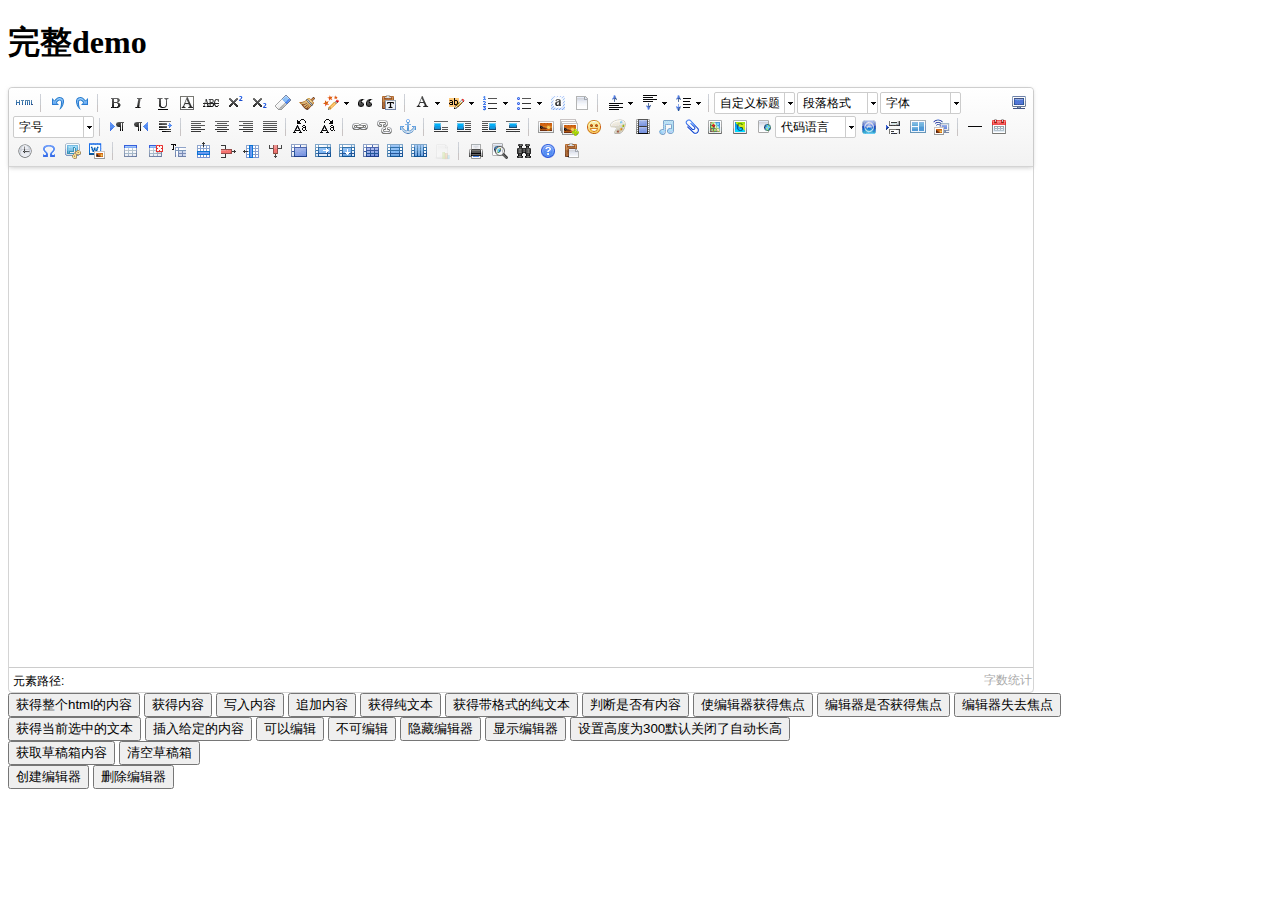
<file: Widget/ueditor/1.4.3/index.html>
<!DOCTYPE HTML PUBLIC "-//W3C//DTD HTML 4.01 Transitional//EN"
        "http://www.w3.org/TR/html4/loose.dtd">
<html>
<head>
    <title>完整demo</title>
    <meta http-equiv="Content-Type" content="text/html;charset=utf-8"/>
    <script type="text/javascript" charset="utf-8" src="ueditor.config.js"></script>
    <script type="text/javascript" charset="utf-8" src="ueditor.all.min.js"> </script>
    <!--建议手动加在语言，避免在ie下有时因为加载语言失败导致编辑器加载失败-->
    <!--这里加载的语言文件会覆盖你在配置项目里添加的语言类型，比如你在配置项目里配置的是英文，这里加载的中文，那最后就是中文-->
    <script type="text/javascript" charset="utf-8" src="lang/zh-cn/zh-cn.js"></script>

    <style type="text/css">
        div{
            width:100%;
        }
    </style>
</head>
<body>
<div>
    <h1>完整demo</h1>
    <script id="editor" type="text/plain" style="width:1024px;height:500px;"></script>
</div>
<div id="btns">
    <div>
        <button onclick="getAllHtml()">获得整个html的内容</button>
        <button onclick="getContent()">获得内容</button>
        <button onclick="setContent()">写入内容</button>
        <button onclick="setContent(true)">追加内容</button>
        <button onclick="getContentTxt()">获得纯文本</button>
        <button onclick="getPlainTxt()">获得带格式的纯文本</button>
        <button onclick="hasContent()">判断是否有内容</button>
        <button onclick="setFocus()">使编辑器获得焦点</button>
        <button onmousedown="isFocus(event)">编辑器是否获得焦点</button>
        <button onmousedown="setblur(event)" >编辑器失去焦点</button>

    </div>
    <div>
        <button onclick="getText()">获得当前选中的文本</button>
        <button onclick="insertHtml()">插入给定的内容</button>
        <button id="enable" onclick="setEnabled()">可以编辑</button>
        <button onclick="setDisabled()">不可编辑</button>
        <button onclick=" UE.getEditor('editor').setHide()">隐藏编辑器</button>
        <button onclick=" UE.getEditor('editor').setShow()">显示编辑器</button>
        <button onclick=" UE.getEditor('editor').setHeight(300)">设置高度为300默认关闭了自动长高</button>
    </div>

    <div>
        <button onclick="getLocalData()" >获取草稿箱内容</button>
        <button onclick="clearLocalData()" >清空草稿箱</button>
    </div>

</div>
<div>
    <button onclick="createEditor()">
    创建编辑器</button>
    <button onclick="deleteEditor()">
    删除编辑器</button>
</div>

<script type="text/javascript">

    //实例化编辑器
    //建议使用工厂方法getEditor创建和引用编辑器实例，如果在某个闭包下引用该编辑器，直接调用UE.getEditor('editor')就能拿到相关的实例
    var ue = UE.getEditor('editor');


    function isFocus(e){
        alert(UE.getEditor('editor').isFocus());
        UE.dom.domUtils.preventDefault(e)
    }
    function setblur(e){
        UE.getEditor('editor').blur();
        UE.dom.domUtils.preventDefault(e)
    }
    function insertHtml() {
        var value = prompt('插入html代码', '');
        UE.getEditor('editor').execCommand('insertHtml', value)
    }
    function createEditor() {
        enableBtn();
        UE.getEditor('editor');
    }
    function getAllHtml() {
        alert(UE.getEditor('editor').getAllHtml())
    }
    function getContent() {
        var arr = [];
        arr.push("使用editor.getContent()方法可以获得编辑器的内容");
        arr.push("内容为：");
        arr.push(UE.getEditor('editor').getContent());
        alert(arr.join("\n"));
    }
    function getPlainTxt() {
        var arr = [];
        arr.push("使用editor.getPlainTxt()方法可以获得编辑器的带格式的纯文本内容");
        arr.push("内容为：");
        arr.push(UE.getEditor('editor').getPlainTxt());
        alert(arr.join('\n'))
    }
    function setContent(isAppendTo) {
        var arr = [];
        arr.push("使用editor.setContent('欢迎使用ueditor')方法可以设置编辑器的内容");
        UE.getEditor('editor').setContent('欢迎使用ueditor', isAppendTo);
        alert(arr.join("\n"));
    }
    function setDisabled() {
        UE.getEditor('editor').setDisabled('fullscreen');
        disableBtn("enable");
    }

    function setEnabled() {
        UE.getEditor('editor').setEnabled();
        enableBtn();
    }

    function getText() {
        //当你点击按钮时编辑区域已经失去了焦点，如果直接用getText将不会得到内容，所以要在选回来，然后取得内容
        var range = UE.getEditor('editor').selection.getRange();
        range.select();
        var txt = UE.getEditor('editor').selection.getText();
        alert(txt)
    }

    function getContentTxt() {
        var arr = [];
        arr.push("使用editor.getContentTxt()方法可以获得编辑器的纯文本内容");
        arr.push("编辑器的纯文本内容为：");
        arr.push(UE.getEditor('editor').getContentTxt());
        alert(arr.join("\n"));
    }
    function hasContent() {
        var arr = [];
        arr.push("使用editor.hasContents()方法判断编辑器里是否有内容");
        arr.push("判断结果为：");
        arr.push(UE.getEditor('editor').hasContents());
        alert(arr.join("\n"));
    }
    function setFocus() {
        UE.getEditor('editor').focus();
    }
    function deleteEditor() {
        disableBtn();
        UE.getEditor('editor').destroy();
    }
    function disableBtn(str) {
        var div = document.getElementById('btns');
        var btns = UE.dom.domUtils.getElementsByTagName(div, "button");
        for (var i = 0, btn; btn = btns[i++];) {
            if (btn.id == str) {
                UE.dom.domUtils.removeAttributes(btn, ["disabled"]);
            } else {
                btn.setAttribute("disabled", "true");
            }
        }
    }
    function enableBtn() {
        var div = document.getElementById('btns');
        var btns = UE.dom.domUtils.getElementsByTagName(div, "button");
        for (var i = 0, btn; btn = btns[i++];) {
            UE.dom.domUtils.removeAttributes(btn, ["disabled"]);
        }
    }

    function getLocalData () {
        alert(UE.getEditor('editor').execCommand( "getlocaldata" ));
    }

    function clearLocalData () {
        UE.getEditor('editor').execCommand( "clearlocaldata" );
        alert("已清空草稿箱")
    }
</script>
</body>
</html>
</file>
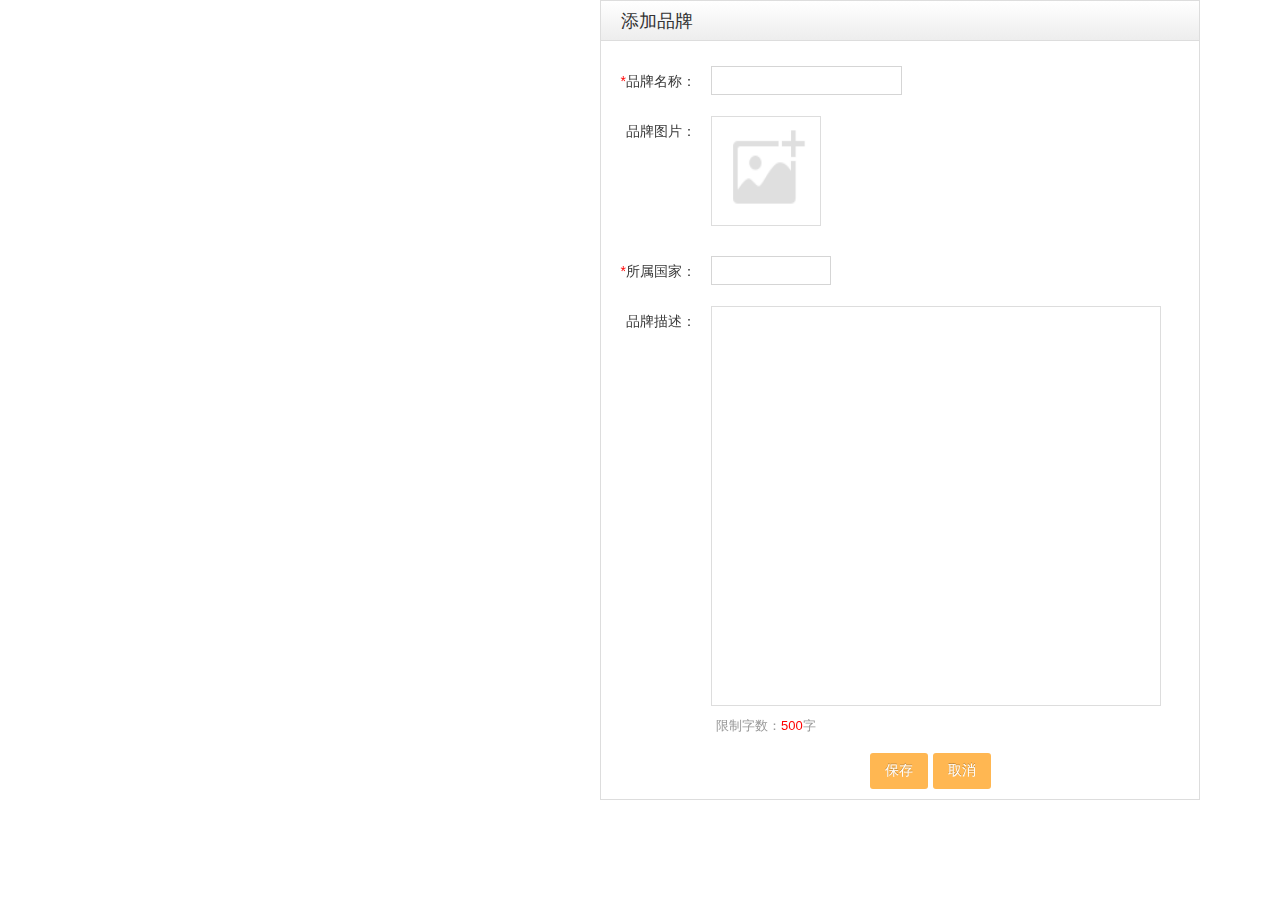
<file: Add_Brand.html>
<!DOCTYPE html PUBLIC "-//W3C//DTD XHTML 1.0 Transitional//EN" "http://www.w3.org/TR/xhtml1/DTD/xhtml1-transitional.dtd">
<html xmlns="http://www.w3.org/1999/xhtml">
<head>
<meta http-equiv="Content-Type" content="text/html; charset=utf-8" />
<title>添加品牌</title>
<meta name="renderer" content="webkit|ie-comp|ie-stand">
<meta http-equiv="X-UA-Compatible" content="IE=edge,chrome=1">
<meta name="viewport" content="width=device-width,initial-scale=1,minimum-scale=1.0,maximum-scale=1.0,user-scalable=no" />
<meta http-equiv="Cache-Control" content="no-siteapp" />
 <link href="assets/css/bootstrap.min.css" rel="stylesheet" />
		 <script src="js/vue.min.js"></script>
		 <script src="js/axios.min.js"></script>
        <link rel="stylesheet" href="css/style.css"/>       
        <link rel="stylesheet" href="assets/css/ace.min.css" />
        <link rel="stylesheet" href="assets/css/font-awesome.min.css" />
        <link href="Widget/icheck/icheck.css" rel="stylesheet" type="text/css" />
		<!--[if IE 7]>
		  <link rel="stylesheet" href="assets/css/font-awesome-ie7.min.css" />
		<![endif]-->
        <!--[if lte IE 8]>
		  <link rel="stylesheet" href="assets/css/ace-ie.min.css" />
		<![endif]-->
	    <script src="js/jquery-1.9.1.min.js"></script>
        <script src="assets/js/bootstrap.min.js"></script>
        <script src="assets/js/typeahead-bs2.min.js"></script>
         <script src="assets/layer/layer.js" type="text/javascript"></script>
        <script type="text/javascript" src="Widget/swfupload/swfupload.js"></script>
        <script type="text/javascript" src="Widget/swfupload/swfupload.queue.js"></script>
        <script type="text/javascript" src="Widget/swfupload/swfupload.speed.js"></script>
        <script type="text/javascript" src="Widget/swfupload/handlers.js"></script>
		 <script type="text/javascript" src="myJs/Add_Brand.js"></script>
</head>

<body>
<div class=" clearfix">
 <div id="add_brand" class="clearfix">
 <div class="left_add" style="height: 800px; margin-left: 600px; border-top: 1px #DDDDDD solid; border-left: 1px #DDDDDD solid;">
   <div class="title_name" style="border-right: 1px #DDDDDD solid;">添加品牌</div>
   <ul class="add_conent">
    <li class=" clearfix"><label class="label_name"><i>*</i>品牌名称：</label> <input id="name" type="text" class="add_text"/></li>
    <li class=" clearfix"><label class="label_name">品牌图片：</label>
		<div class="demo l_f">
	        <div class="logobox">
				<div class="resizebox" style="width: 110px; height: 110px;">
					<label for="brandLogo" style="cursor: pointer;"><img id="brandLogoImg" src="images/image.png" style="width: 100px; height: 100px;"/></label> 
					<input type="file" id="brandLogo" style="display: none;" @change="selectLogo()"/> 
					<input type="text" value="0" id="flag" style="display: none;">
				</div>
			</div>	  
        </div>  
    </li>
         <li class=" clearfix"><label class="label_name"><i>*</i>所属国家：</label> <input id="area" type="text" class="add_text" style="width:120px"/></li>
         <li class=" clearfix"><label class="label_name">品牌描述：</label> <textarea id="brand_describe" cols="" rows="" class="textarea" onkeyup="checkLength(this);" style="height: 400px; font-size: medium;"></textarea><span class="wordage">限制字数：<span style="color:Red;">500</span>字</span></li>
   </ul>
   <div class="button_brand" ><input @click="addBrand()" type="button"  class="btn btn-warning" value="保存"/><input @click="cancel()" type="reset" value="取消" class="btn btn-warning"/></div>
 </div>
 </div>
</div>
</body>
</html>
</file>
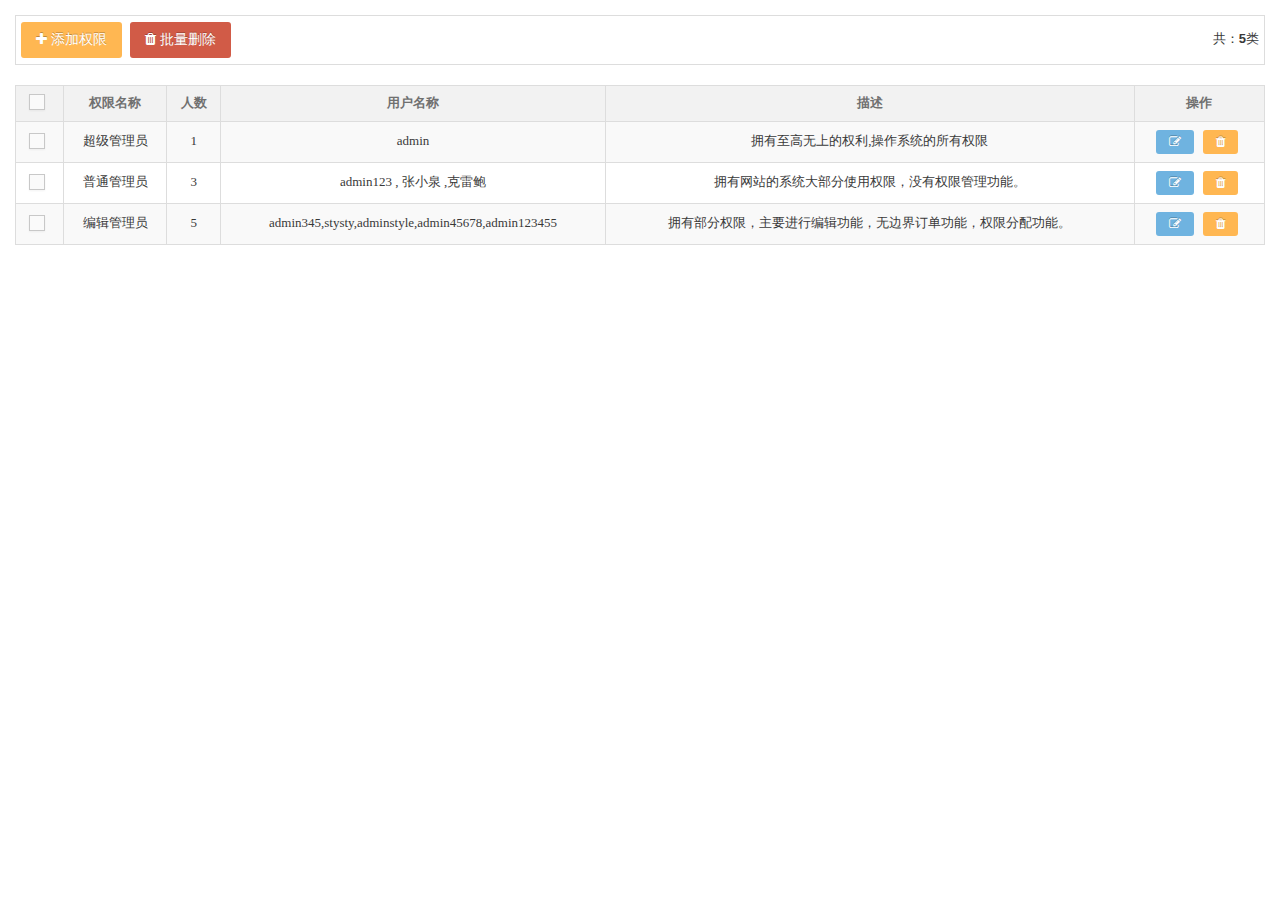
<file: admin_Competence.html>
<!DOCTYPE html PUBLIC "-//W3C//DTD XHTML 1.0 Transitional//EN" "http://www.w3.org/TR/xhtml1/DTD/xhtml1-transitional.dtd">
<html xmlns="http://www.w3.org/1999/xhtml">
<head>
<meta http-equiv="Content-Type" content="text/html; charset=utf-8" />
<meta name="renderer" content="webkit|ie-comp|ie-stand">
<meta http-equiv="X-UA-Compatible" content="IE=edge,chrome=1">
<meta http-equiv="Cache-Control" content="no-siteapp" />
        <link href="assets/css/bootstrap.min.css" rel="stylesheet" />
        <link rel="stylesheet" href="css/style.css"/>       
        <link href="assets/css/codemirror.css" rel="stylesheet">
        <link rel="stylesheet" href="assets/css/ace.min.css" />
        <link rel="stylesheet" href="font/css/font-awesome.min.css" />
        <!--[if lte IE 8]>
		  <link rel="stylesheet" href="assets/css/ace-ie.min.css" />
		<![endif]-->
		<script src="js/jquery-1.9.1.min.js"></script>
        <script src="assets/js/bootstrap.min.js"></script>
		<script src="assets/js/typeahead-bs2.min.js"></script>           	
		<script src="assets/js/jquery.dataTables.min.js"></script>
		<script src="assets/js/jquery.dataTables.bootstrap.js"></script>
        <script src="assets/layer/layer.js" type="text/javascript" ></script>          
        <script src="assets/laydate/laydate.js" type="text/javascript"></script>
<title>管理权限</title>
</head>

<body>
 <div class="margin clearfix">
   <div class="border clearfix">
       <span class="l_f">
        <a href="Competence.html" id="Competence_add" class="btn btn-warning" title="添加权限"><i class="fa fa-plus"></i> 添加权限</a>
        <a href="javascript:ovid()" class="btn btn-danger"><i class="fa fa-trash"></i> 批量删除</a>
       </span>
       <span class="r_f">共：<b>5</b>类</span>
     </div>
     <div class="compete_list">
       <table id="sample-table-1" class="table table-striped table-bordered table-hover">
		 <thead>
			<tr>
			  <th class="center"><label><input type="checkbox" class="ace"><span class="lbl"></span></label></th>
			  <th>权限名称</th>
			  <th>人数</th>
              <th>用户名称</th>
			  <th class="hidden-480">描述</th>             
			  <th class="hidden-480">操作</th>
             </tr>
		    </thead>
             <tbody>
			  <tr>
				<td class="center"><label><input type="checkbox" class="ace"><span class="lbl"></span></label></td>
				<td>超级管理员</td>
				<td>1</td>
				<td class="hidden-480">admin</td>
				<td>拥有至高无上的权利,操作系统的所有权限</td>
				<td>
                 <a title="编辑" onclick="Competence_modify('560')" href="javascript:;"  class="btn btn-xs btn-info" ><i class="fa fa-edit bigger-120"></i></a>        
                 <a title="删除" href="javascript:;"  onclick="Competence_del(this,'1')" class="btn btn-xs btn-warning" ><i class="fa fa-trash  bigger-120"></i></a>
				</td>
			   </tr>
               <tr>
				<td class="center"><label><input type="checkbox" class="ace"><span class="lbl"></span></label></td>
				<td>普通管理员</td>
				<td>3</td>
				<td class="hidden-480">admin123 , 张小泉 ,克雷鲍</td>
				<td>拥有网站的系统大部分使用权限，没有权限管理功能。</td>
				<td>
                 <a title="编辑" onclick="Competence_modify('561')" href="javascript:;"  class="btn btn-xs btn-info" ><i class="fa fa-edit bigger-120"></i></a>        
                 <a title="删除" href="javascript:;"  onclick="Competence_del(this,'2')" class="btn btn-xs btn-warning" ><i class="fa fa-trash  bigger-120"></i></a>
				</td>
			   </tr>	
               <tr>
				<td class="center"><label><input type="checkbox" class="ace"><span class="lbl"></span></label></td>
				<td>编辑管理员</td>
				<td>5</td>
				<td class="hidden-480">admin345,stysty,adminstyle,admin45678,admin123455</td>
				<td>拥有部分权限，主要进行编辑功能，无边界订单功能，权限分配功能。</td>
				<td>
                 <a title="编辑" onclick="Competence_modify('562')" href="javascript:;"  class="btn btn-xs btn-info" ><i class="fa fa-edit bigger-120"></i></a>        
                 <a title="删除" href="javascript:;"  onclick="Competence_del(this,'3')" class="btn btn-xs btn-warning" ><i class="fa fa-trash  bigger-120"></i></a>
				</td>
			   </tr>												
		      </tbody>
	        </table>
     </div>
 </div>
 <!--添加权限样式-->
 <!-- <div id="Competence_add_style" style="display:none">
   <div class="Competence_add_style">
     <div class="form-group"><label class="col-sm-2 control-label no-padding-right" for="form-field-1"> 权限名称 </label>
       <div class="col-sm-9"><input type="text" id="form-field-1" placeholder=""  name="权限名称" class="col-xs-10 col-sm-5"></div>
	</div>
     <div class="form-group"><label class="col-sm-2 control-label no-padding-right" for="form-field-1"> 权限说明 </label>
       <div class="col-sm-9"><textarea name="权限说明" class="form-control" id="form_textarea" placeholder="" onkeyup="checkLength(this);"></textarea><span class="wordage">剩余字数：<span id="sy" style="color:Red;">200</span>字</span></div>
	</div>
   </div> 
  </div>-->
</body>
</html>
<script type="text/javascript">
/*添加权限*/
/* $('#Competence_add').on('click', function(){	 
	 layer.open({
        type: 1,
        title: '添加权限',
		maxmin: true, 
		shadeClose: false,
        area : ['800px' , ''],
        content:$('#Competence_add_style'),
		btn:['提交','取消'],
		yes:function(index,layero){	
		 var num=0;
		 var str="";
     $(".col-sm-9 input[type$='text'],#form_textarea").each(function(n){
          if($(this).val()=="")
          {
               
			   layer.alert(str+=""+$(this).attr("name")+"不能为空！\r\n",{
                title: '提示框',				
				icon:0,								
          }); 
		    num++;
            return false;            
          } 
		 });
		  if(num>0){  return false;}	 	
          else{
			  layer.alert('添加成功！',{
               title: '提示框',				
			icon:1,		
			  });
			   layer.close(index);	
		  }		  		     				
		}
    });			 
 });*/
 /*权限-删除*/
function Competence_del(obj,id){
	layer.confirm('确认要删除吗？',function(index){
		$(obj).parents("tr").remove();
		layer.msg('已删除!',{icon:1,time:1000});
	});
}
/*修改权限*/
function Competence_modify(id){
		window.location.href ="Competence.html?="+id;
};	
/*字数限制*/
function checkLength(which) {
	var maxChars = 200; //
	if(which.value.length > maxChars){
	   layer.open({
	   icon:2,
	   title:'提示框',
	   content:'您出入的字数超多限制!',	
    });
		// 超过限制的字数了就将 文本框中的内容按规定的字数 截取
		which.value = which.value.substring(0,maxChars);
		return false;
	}else{
		var curr = maxChars - which.value.length; //250 减去 当前输入的
		document.getElementById("sy").innerHTML = curr.toString();
		return true;
	}
};
//面包屑返回值
var index = parent.layer.getFrameIndex(window.name);
parent.layer.iframeAuto(index);
$('.Order_form ,#Competence_add').on('click', function(){
	var cname = $(this).attr("title");
	var cnames = parent.$('.Current_page').html();
	var herf = parent.$("#iframe").attr("src");
    parent.$('#parentIframe span').html(cname);
	parent.$('#parentIframe').css("display","inline-block");
    parent.$('.Current_page').attr("name",herf).css({"color":"#4c8fbd","cursor":"pointer"});
	//parent.$('.Current_page').html("<a href='javascript:void(0)' name="+herf+">" + cnames + "</a>");
    parent.layer.close(index);
	
});
</script>
</file>
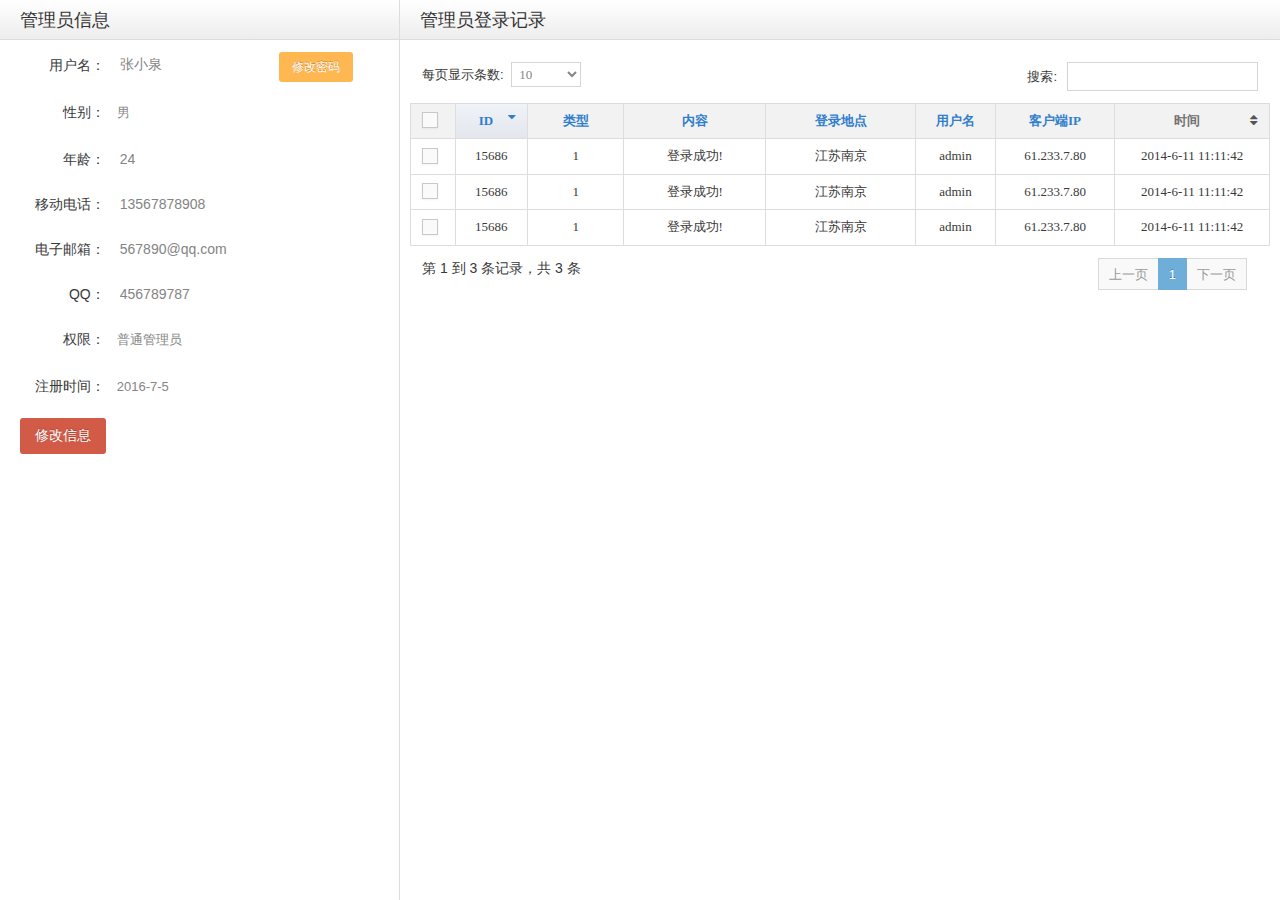
<file: admin_info.html>
<!DOCTYPE html PUBLIC "-//W3C//DTD XHTML 1.0 Transitional//EN" "http://www.w3.org/TR/xhtml1/DTD/xhtml1-transitional.dtd">
<html xmlns="http://www.w3.org/1999/xhtml">
<head>
<meta http-equiv="Content-Type" content="text/html; charset=utf-8" />
<meta name="renderer" content="webkit|ie-comp|ie-stand">
<meta http-equiv="X-UA-Compatible" content="IE=edge,chrome=1">
<meta http-equiv="Cache-Control" content="no-siteapp" />
 <link href="assets/css/bootstrap.min.css" rel="stylesheet" />
        <link rel="stylesheet" href="css/style.css"/>       
        <link href="assets/css/codemirror.css" rel="stylesheet">
        <link rel="stylesheet" href="assets/css/ace.min.css" />
        <link rel="stylesheet" href="font/css/font-awesome.min.css" />
        <!--[if lte IE 8]>
		  <link rel="stylesheet" href="assets/css/ace-ie.min.css" />
		<![endif]-->
		<script src="js/jquery-1.9.1.min.js"></script>
		<script src="assets/layer/layer.js" type="text/javascript" ></script>
        <script src="assets/laydate/laydate.js" type="text/javascript"></script>  
        <script src="assets/js/bootstrap.min.js"></script>
		<script src="assets/js/typeahead-bs2.min.js"></script>           	
		<script src="assets/js/jquery.dataTables.min.js"></script>
		<script src="assets/js/jquery.dataTables.bootstrap.js"></script>
                      
<title>个人信息管理</title>
</head>

<body>
<div class="clearfix">
 <div class="admin_info_style">
   <div class="admin_modify_style" id="Personal">
     <div class="type_title">管理员信息 </div>
      <div class="xinxi">
        <div class="form-group"><label class="col-sm-3 control-label no-padding-right" for="form-field-1">用户名： </label>
          <div class="col-sm-9"><input type="text" name="用户名" id="website-title" value="张小泉" class="col-xs-7 text_info" disabled="disabled">
          &nbsp;&nbsp;&nbsp;<a href="javascript:ovid()" onclick="change_Password()" class="btn btn-warning btn-xs">修改密码</a></div>
          
          </div>
          <div class="form-group"><label class="col-sm-3 control-label no-padding-right" for="form-field-1">性别： </label>
          <div class="col-sm-9">
          <span class="sex">男</span>
            <div class="add_sex">
            <label><input name="form-field-radio" type="radio" class="ace" checked="checked"><span class="lbl">保密</span></label>&nbsp;&nbsp;
            <label><input name="form-field-radio" type="radio" class="ace"><span class="lbl">男</span></label>&nbsp;&nbsp;
            <label><input name="form-field-radio" type="radio" class="ace"><span class="lbl">女</span></label>
            </div>
           </div>
          </div>
          <div class="form-group"><label class="col-sm-3 control-label no-padding-right" for="form-field-1">年龄： </label>
          <div class="col-sm-9"><input type="text" name="年龄" id="website-title" value="24" class="col-xs-7 text_info" disabled="disabled"></div>
          </div>
          <div class="form-group"><label class="col-sm-3 control-label no-padding-right" for="form-field-1">移动电话： </label>
          <div class="col-sm-9"><input type="text" name="移动电话" id="website-title" value="13567878908" class="col-xs-7 text_info" disabled="disabled"></div>
          </div>
          <div class="form-group"><label class="col-sm-3 control-label no-padding-right" for="form-field-1">电子邮箱： </label>
          <div class="col-sm-9"><input type="text" name="电子邮箱" id="website-title" value="567890@qq.com" class="col-xs-7 text_info" disabled="disabled"></div>
          </div>
          <div class="form-group"><label class="col-sm-3 control-label no-padding-right" for="form-field-1">QQ： </label>
          <div class="col-sm-9"><input type="text" name="QQ" id="website-title" value="456789787" class="col-xs-7 text_info" disabled="disabled"> </div>
          </div>
           <div class="form-group"><label class="col-sm-3 control-label no-padding-right" for="form-field-1">权限： </label>
          <div class="col-sm-9" > <span>普通管理员</span></div>
          </div>
           <div class="form-group"><label class="col-sm-3 control-label no-padding-right" for="form-field-1">注册时间： </label>
          <div class="col-sm-9" > <span>2016-7-5</span></div>
          </div>
           <div class="Button_operation clearfix"> 
				<button onclick="modify();" class="btn btn-danger radius" type="submit">修改信息</button>				
				<button onclick="save_info();" class="btn btn-success radius" type="button">保存修改</button>              
			</div>
            </div>
    </div>
    <div class="recording_style">
    <div class="type_title">管理员登录记录 </div>
    <div class="recording_list">
     <table class="table table-border table-bordered table-bg table-hover table-sort" id="sample-table">
    <thead>
      <tr class="text-c">
        <th width="25"><label><input type="checkbox" class="ace"><span class="lbl"></span></label></th>
        <th width="80">ID</th>
        <th width="100">类型</th>
        <th>内容</th>
        <th width="17%">登录地点</th>
        <th width="10%">用户名</th>
        <th width="120">客户端IP</th>
        <th width="150">时间</th>
      </tr>
    </thead>
    <tbody>
      <tr>
        <td><label><input type="checkbox" class="ace"><span class="lbl"></span></label></td>
        <td>15686</td>
        <td>1</td>
        <td>登录成功!</td>
        <td>江苏南京</td>
        <td>admin</td>
        <td>61.233.7.80</td>
        <td>2014-6-11 11:11:42</td>      
      </tr>
         <tr>
        <td><label><input type="checkbox" class="ace"><span class="lbl"></span></label></td>
        <td>15686</td>
        <td>1</td>
        <td>登录成功!</td>
        <td>江苏南京</td>
        <td>admin</td>
        <td>61.233.7.80</td>
        <td>2014-6-11 11:11:42</td>      
      </tr>
         <tr>
        <td><label><input type="checkbox" class="ace"><span class="lbl"></span></label></td>
        <td>15686</td>
        <td>1</td>
        <td>登录成功!</td>
        <td>江苏南京</td>
        <td>admin</td>
        <td>61.233.7.80</td>
        <td>2014-6-11 11:11:42</td>      
      </tr>
    </tbody>
  </table>
    </div>
    </div>
 </div>
</div>
 <!--修改密码样式-->
         <div class="change_Pass_style" id="change_Pass">
            <ul class="xg_style">
             <li><label class="label_name">原&nbsp;&nbsp;密&nbsp;码</label><input name="原密码" type="password" class="" id="password"></li>
             <li><label class="label_name">新&nbsp;&nbsp;密&nbsp;码</label><input name="新密码" type="password" class="" id="Nes_pas"></li>
             <li><label class="label_name">确认密码</label><input name="再次确认密码" type="password" class="" id="c_mew_pas"></li>
              
            </ul>
     <!--       <div class="center"> <button class="btn btn-primary" type="button" id="submit">确认修改</button></div>-->
         </div>
</body>
</html>
<script>

 //按钮点击事件
function modify(){
	 $('.text_info').attr("disabled", false);
	 $('.text_info').addClass("add");
	  $('#Personal').find('.xinxi').addClass("hover");
	  $('#Personal').find('.btn-success').css({'display':'block'});
	};
function save_info(){
	    var num=0;
		 var str="";
     $(".xinxi input[type$='text']").each(function(n){
          if($(this).val()=="")
          {
               
			   layer.alert(str+=""+$(this).attr("name")+"不能为空！\r\n",{
                title: '提示框',				
				icon:0,								
          }); 
		    num++;
            return false;            
          } 
		 });
		  if(num>0){  return false;}	 	
          else{
			  
			   layer.alert('修改成功！',{
               title: '提示框',				
			   icon:1,			   		
			  });
			  $('#Personal').find('.xinxi').removeClass("hover");
			  $('#Personal').find('.text_info').removeClass("add").attr("disabled", true);
			  $('#Personal').find('.btn-success').css({'display':'none'});
			   layer.close(index);
			
		  }		  		
	};	
 //初始化宽度、高度    
    $(".admin_modify_style").height($(window).height()); 
	$(".recording_style").width($(window).width()-400); 
    //当文档窗口发生改变时 触发  
    $(window).resize(function(){
	$(".admin_modify_style").height($(window).height()); 
	$(".recording_style").width($(window).width()-400); 
  });
  //修改密码
  function change_Password(){
	   layer.open({
    type: 1,
	title:'修改密码',
	area: ['300px','300px'],
	shadeClose: true,
	content: $('#change_Pass'),
	btn:['确认修改'],
	yes:function(index, layero){		
		   if ($("#password").val()==""){
			  layer.alert('原密码不能为空!',{
              title: '提示框',				
				icon:0,
			    
			 });
			return false;
          } 
		  if ($("#Nes_pas").val()==""){
			  layer.alert('新密码不能为空!',{
              title: '提示框',				
				icon:0,
			    
			 });
			return false;
          } 
		   
		  if ($("#c_mew_pas").val()==""){
			  layer.alert('确认新密码不能为空!',{
              title: '提示框',				
				icon:0,
			    
			 });
			return false;
          }
		    if(!$("#c_mew_pas").val || $("#c_mew_pas").val() != $("#Nes_pas").val() )
        {
            layer.alert('密码不一致!',{
              title: '提示框',				
				icon:0,
			    
			 });
			 return false;
        }   
		 else{			  
			  layer.alert('修改成功！',{
               title: '提示框',				
			icon:1,		
			  }); 
			  layer.close(index);      
		  }	 
	}
    });
	  }
</script>
<script>
jQuery(function($) {
		var oTable1 = $('#sample-table').dataTable( {
		"aaSorting": [[ 1, "desc" ]],//默认第几个排序
		"bStateSave": true,//状态保存
		"aoColumnDefs": [
		  //{"bVisible": false, "aTargets": [ 3 ]} //控制列的隐藏显示
		  {"orderable":false,"aTargets":[0,2,3,4,5,6]}// 制定列不参与排序
		] } );
				
				
				$('table th input:checkbox').on('click' , function(){
					var that = this;
					$(this).closest('table').find('tr > td:first-child input:checkbox')
					.each(function(){
						this.checked = that.checked;
						$(this).closest('tr').toggleClass('selected');
					});
						
				});
});</script>
</file>
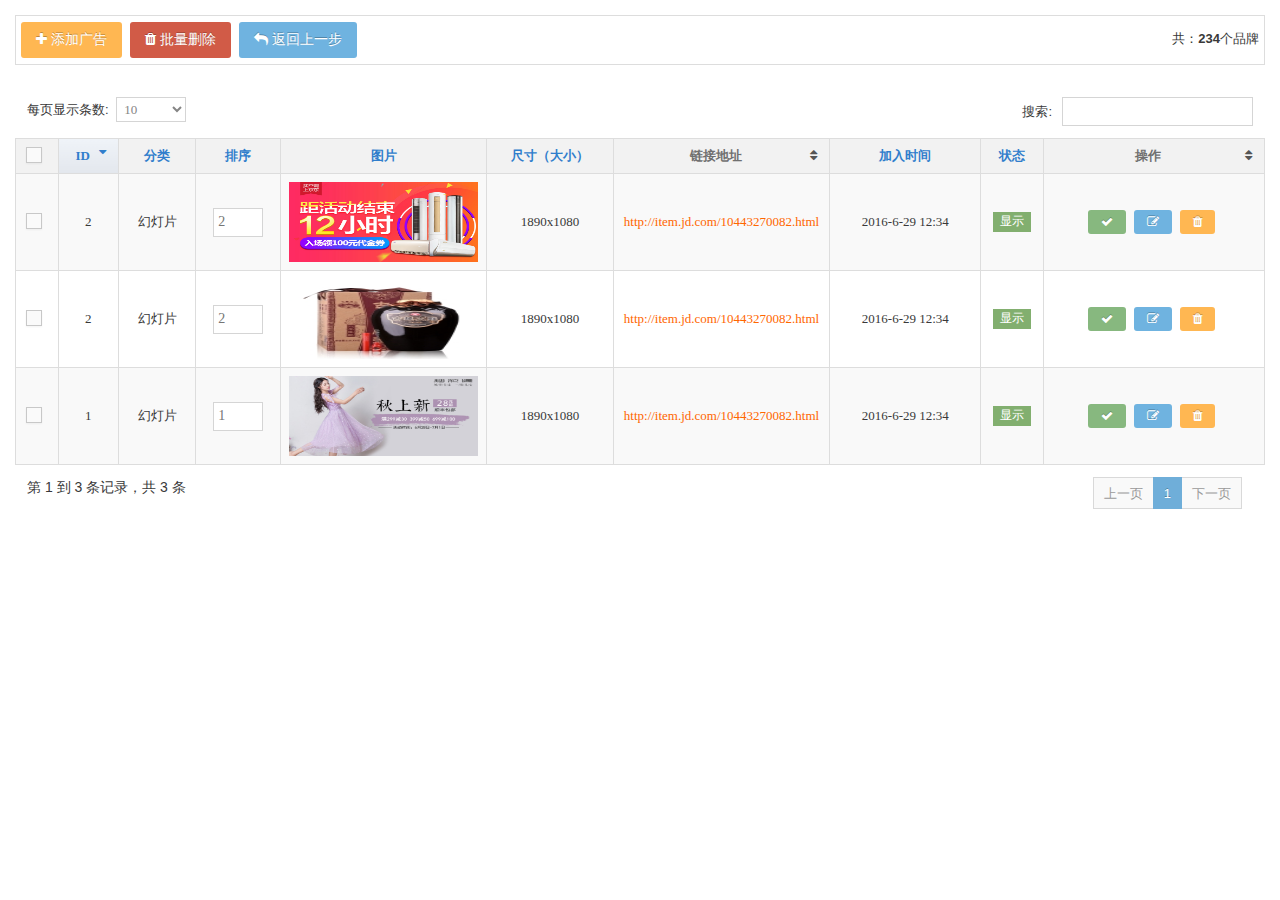
<file: Ads_list.html>
<!DOCTYPE html PUBLIC "-//W3C//DTD XHTML 1.0 Transitional//EN" "http://www.w3.org/TR/xhtml1/DTD/xhtml1-transitional.dtd">
<html xmlns="http://www.w3.org/1999/xhtml">
<head>
<meta http-equiv="Content-Type" content="text/html; charset=utf-8" />
<meta name="renderer" content="webkit|ie-comp|ie-stand">
<meta http-equiv="X-UA-Compatible" content="IE=edge,chrome=1">
<meta name="viewport" content="width=device-width,initial-scale=1,minimum-scale=1.0,maximum-scale=1.0,user-scalable=no" />
<meta http-equiv="Cache-Control" content="no-siteapp" />
         <link href="assets/css/bootstrap.min.css" rel="stylesheet" />
        <link rel="stylesheet" href="css/style.css"/>       
        <link href="assets/css/codemirror.css" rel="stylesheet">
        <link rel="stylesheet" href="assets/css/colorbox.css"> 
         <!--图片相册-->   
        <link rel="stylesheet" href="assets/css/ace.min.css" />
      
        <link rel="stylesheet" href="font/css/font-awesome.min.css" />        
        <!--[if lte IE 8]>
		  <link rel="stylesheet" href="assets/css/ace-ie.min.css" />
		<![endif]-->
        
		<script src="js/jquery-1.9.1.min.js"></script>  
        <script src="assets/js/jquery.colorbox-min.js"></script>
		<script src="assets/js/typeahead-bs2.min.js"></script>        	
		<script src="assets/js/jquery.dataTables.min.js"></script>
		<script src="assets/js/jquery.dataTables.bootstrap.js"></script>
        <script src="assets/layer/layer.js" type="text/javascript" ></script>  
        <script type="text/javascript" src="Widget/swfupload/swfupload.js"></script>
        <script type="text/javascript" src="Widget/swfupload/swfupload.queue.js"></script>
        <script type="text/javascript" src="Widget/swfupload/swfupload.speed.js"></script>
        <script type="text/javascript" src="Widget/swfupload/handlers.js"></script>  
     
        
<title>列表</title>
</head>

<body>
<div class="page-content clearfix">
 <div class="sort_adsadd_style">
  <div class="border clearfix">
       <span class="l_f">
        <a href="javascript:ovid()"  id="ads_add" title="添加品牌" class="btn btn-warning Order_form"><i class="fa fa-plus"></i> 添加广告</a>
        <a href="javascript:ovid()" class="btn btn-danger"><i class="fa fa-trash"></i> 批量删除</a>
        <a href="javascript:ovid()" onClick="javascript :history.back(-1);" class="btn btn-info"><i class="fa fa-reply"></i> 返回上一步</a>
       </span>
       <span class="r_f">共：<b>234</b>个品牌</span>
     </div>
 <!--列表样式-->
    <div class="sort_Ads_list">
       <table class="table table-striped table-bordered table-hover" id="sample-table">
		<thead>
		 <tr>
				<th width="25"><label><input type="checkbox" class="ace"><span class="lbl"></span></label></th>
				<th width="80px">ID</th>               
				<th width="100">分类</th>
                <th  width="80px">排序</th>
				<th width="240px">图片</th>
				<th width="150px">尺寸（大小）</th>
				<th width="250px">链接地址</th>
				<th width="180">加入时间</th>
				<th width="70">状态</th>                
				<th width="250">操作</th>
			</tr>
		</thead>
	<tbody>
      <tr>
       <td><label><input type="checkbox" class="ace"><span class="lbl"></span></label></td>
       <td>1</td>
       <td>幻灯片</td>
        <td><input name="" type="text"  style=" width:50px" placeholder="1"/></td>
       <td><span class="ad_img"><a href="products/ad.jpg" data-rel="colorbox" data-title="广告图"><img src="products/ad.jpg"  width="100%" height="100%"/></a></span></td>      
       <td>1890x1080</td>
       <td><a href="#" target="_blank">http://item.jd.com/10443270082.html</a></td>
       <td>2016-6-29 12:34</td>
       <td class="td-status"><span class="label label-success radius">显示</span></td>
      <td class="td-manage">
        <a onClick="member_stop(this,'10001')"  href="javascript:;" title="停用"  class="btn btn-xs btn-success"><i class="fa fa-check  bigger-120"></i></a>   
        <a title="编辑" onclick="member_edit('编辑','member-add.html','4','','510')" href="javascript:;"  class="btn btn-xs btn-info" ><i class="fa fa-edit bigger-120"></i></a>      
        <a title="删除" href="javascript:;"  onclick="member_del(this,'1')" class="btn btn-xs btn-warning" ><i class="fa fa-trash  bigger-120"></i></a>
       </td>
      </tr>
      <tr>
       <td><label><input type="checkbox" class="ace"><span class="lbl"></span></label></td>
       <td>2</td>
       <td>幻灯片</td>
        <td><input name="" type="text"  style=" width:50px" placeholder="2"/></td>
       <td><span class="ad_img"><a href="products/ad1.jpg" data-rel="colorbox" data-title="广告图"><img src="products/ad1.jpg"  width="100%" height="100%"/></a></span></td>      
       <td>1890x1080</td>
       <td><a href="#" target="_blank">http://item.jd.com/10443270082.html</a></td>
       <td>2016-6-29 12:34</td>
       <td class="td-status"><span class="label label-success radius">显示</span></td>
      <td class="td-manage">
        <a onClick="member_stop(this,'10001')"  href="javascript:;" title="停用"  class="btn btn-xs btn-success"><i class="fa fa-check  bigger-120"></i></a>   
        <a title="编辑" onclick="member_edit('编辑','member-add.html','4','','510')" href="javascript:;"  class="btn btn-xs btn-info" ><i class="fa fa-edit bigger-120"></i></a>      
        <a title="删除" href="javascript:;"  onclick="member_del(this,'1')" class="btn btn-xs btn-warning" ><i class="fa fa-trash  bigger-120"></i></a>
       </td>
      </tr>
       <tr>
       <td><label><input type="checkbox" class="ace"><span class="lbl"></span></label></td>
       <td>2</td>
       <td>幻灯片</td>
        <td><input name="" type="text"  style=" width:50px" placeholder="2"/></td>
       <td><span class="ad_img"><a href="products/p_42.jpg" data-rel="colorbox" data-title="广告图"><img src="products/p_42.jpg"  width="100%" height="100%"/></a></span></td>      
       <td>1890x1080</td>
       <td><a href="#" target="_blank">http://item.jd.com/10443270082.html</a></td>
       <td>2016-6-29 12:34</td>
       <td class="td-status"><span class="label label-success radius">显示</span></td>
      <td class="td-manage">
        <a onClick="member_stop(this,'10001')"  href="javascript:;" title="停用"  class="btn btn-xs btn-success"><i class="fa fa-check  bigger-120"></i></a>   
        <a title="编辑" onclick="member_edit('编辑','member-add.html','4','','510')" href="javascript:;"  class="btn btn-xs btn-info" ><i class="fa fa-edit bigger-120"></i></a>      
        <a title="删除" href="javascript:;"  onclick="member_del(this,'1')" class="btn btn-xs btn-warning" ><i class="fa fa-trash  bigger-120"></i></a>
       </td>
      </tr>
    </tbody>
    </table>
     </div>
 
 </div>
</div>
<!--添加广告样式-->
<div id="add_ads_style"  style="display:none">
 <div class="add_adverts">
 <ul>
  <li>
  <label class="label_name">所属分类</label>
  <span class="cont_style">
  <select class="form-control" id="form-field-select-1">
    <option value="">选择分类</option>
    <option value="AL">首页大幻灯片</option>
    <option value="AK">首页小幻灯片</option>
    <option value="AZ">单广告图</option>
    <option value="AR">其他广告</option>
    <option value="CA">板块栏目广告</option>
  </select></span>
  </li>
  <li><label class="label_name">图片尺寸</label><span class="cont_style">
  <input name="长" type="text" id="form-field-1" placeholder="0" class="col-xs-10 col-sm-5" style="width:80px">
  <span class="l_f" style="margin-left:10px;">x</span><input name="宽" type="text" id="form-field-1" placeholder="0" class="col-xs-10 col-sm-5" style="width:80px"></span></li>
  <li><label class="label_name">显示排序</label><span class="cont_style"><input name="排序" type="text" id="form-field-1" placeholder="0" class="col-xs-10 col-sm-5" style="width:50px"></span></li>
  <li><label class="label_name">链接地址</label><span class="cont_style"><input name="地址" type="text" id="form-field-1" placeholder="地址" class="col-xs-10 col-sm-5" style="width:450px"></span></li>
   <li><label class="label_name">状&nbsp;&nbsp;态：</label>
   <span class="cont_style">
     &nbsp;&nbsp;<label><input name="form-field-radio1" type="radio" checked="checked" class="ace"><span class="lbl">显示</span></label>&nbsp;&nbsp;&nbsp;
     <label><input name="form-field-radio1" type="radio" class="ace"><span class="lbl">隐藏</span></label></span><div class="prompt r_f"></div>
     </li>
     <li><label class="label_name">图片</label><span class="cont_style">
 <div class="demo">
	           <div class="logobox"><div class="resizebox"><img src="images/image.png" width="100px" alt="" height="100px"/></div></div>	
               <div class="logoupload">
                  <div class="btnbox"><a id="uploadBtnHolder" class="uploadbtn" href="javascript:;">上传替换</a></div>
                  <div style="clear:both;height:0;overflow:hidden;"></div>
                  <div class="progress-box" style="display:none;">
                    <div class="progress-num">上传进度：<b>0%</b></div>
                    <div class="progress-bar"><div style="width:0%;" class="bar-line"></div></div>
                  </div>  <div class="prompt"><p>图片大小小于5MB,支持.jpg;.gif;.png;.jpeg格式的图片</p></div>  
              </div>                                
           </div>           
   </span>
  </li>
 
  
 </ul>
 </div>
</div>
</body>
</html>
<script>
 /*******添加广告*********/
 $('#ads_add').on('click', function(){
	  layer.open({
        type: 1,
        title: '添加广告',
		maxmin: true, 
		shadeClose: false, //点击遮罩关闭层
        area : ['800px' , ''],
        content:$('#add_ads_style'),
		btn:['提交','取消'],
		yes:function(index,layero){	
		 var num=0;
		 var str="";
     $(".add_adverts input[type$='text']").each(function(n){
          if($(this).val()=="")
          {
               
			   layer.alert(str+=""+$(this).attr("name")+"不能为空！\r\n",{
                title: '提示框',				
				icon:0,								
          }); 
		    num++;
            return false;            
          } 
		 });
		  if(num>0){  return false;}	 	
          else{
			  layer.alert('添加成功！',{
               title: '提示框',				
			icon:1,		
			  });
			   layer.close(index);	
		  }		  		     				
		}
    });
})
</script>
<script type="text/javascript">
function updateProgress(file) {
	$('.progress-box .progress-bar > div').css('width', parseInt(file.percentUploaded) + '%');
	$('.progress-box .progress-num > b').html(SWFUpload.speed.formatPercent(file.percentUploaded));
	if(parseInt(file.percentUploaded) == 100) {
		// 如果上传完成了
		$('.progress-box').hide();
	}
}

function initProgress() {
	$('.progress-box').show();
	$('.progress-box .progress-bar > div').css('width', '0%');
	$('.progress-box .progress-num > b').html('0%');
}

function successAction(fileInfo) {
	var up_path = fileInfo.path;
	var up_width = fileInfo.width;
	var up_height = fileInfo.height;
	var _up_width,_up_height;
	if(up_width > 120) {
		_up_width = 120;
		_up_height = _up_width*up_height/up_width;
	}
	$(".logobox .resizebox").css({width: _up_width, height: _up_height});
	$(".logobox .resizebox > img").attr('src', up_path);
	$(".logobox .resizebox > img").attr('width', _up_width);
	$(".logobox .resizebox > img").attr('height', _up_height);
}

var swfImageUpload;
$(document).ready(function() {
	var settings = {
		flash_url : "Widget/swfupload/swfupload.swf",
		flash9_url : "Widget/swfupload/swfupload_fp9.swf",
		upload_url: "upload.php",// 接受上传的地址
		file_size_limit : "5MB",// 文件大小限制
		file_types : "*.jpg;*.gif;*.png;*.jpeg;",// 限制文件类型
		file_types_description : "图片",// 说明，自己定义
		file_upload_limit : 100,
		file_queue_limit : 0,
		custom_settings : {},
		debug: false,
		// Button settings
		button_image_url: "Widget/swfupload/upload-btn.png",
		button_width: "95",
		button_height: "30 ",
		button_placeholder_id: 'uploadBtnHolder',
		button_window_mode : SWFUpload.WINDOW_MODE.TRANSPARENT,
		button_cursor : SWFUpload.CURSOR.HAND,
		button_action: SWFUpload.BUTTON_ACTION.SELECT_FILE,
		
		moving_average_history_size: 40,
		
		// The event handler functions are defined in handlers.js
		swfupload_preload_handler : preLoad,
		swfupload_load_failed_handler : loadFailed,
		file_queued_handler : fileQueued,
		file_dialog_complete_handler: fileDialogComplete,
		upload_start_handler : function (file) {
			initProgress();
			updateProgress(file);
		},
		upload_progress_handler : function(file, bytesComplete, bytesTotal) {
			updateProgress(file);
		},
		upload_success_handler : function(file, data, response) {
			// 上传成功后处理函数
			var fileInfo = eval("(" + data + ")");
			successAction(fileInfo);
		},
		upload_error_handler : function(file, errorCode, message) {
			alert('上传发生了错误！');
		},
		file_queue_error_handler : function(file, errorCode, message) {
			if(errorCode == -110) {
				alert('您选择的文件太大了。');	
			}
		}
	};
	swfImageUpload = new SWFUpload(settings);
});
 jQuery(function($) {
	 var colorbox_params = {
		reposition:true,
		scalePhotos:true,
		scrolling:false,
		previous:'<i class="fa fa-chevron-left"></i>',
		next:'<i class="fa fa-chevron-right"></i>',
		close:'&times;',
		current:'{current} of {total}',
		maxWidth:'100%',
		maxHeight:'100%',
		onOpen:function(){
			document.body.style.overflow = 'hidden';
		},
		onClosed:function(){
			document.body.style.overflow = 'auto';
		},
		onComplete:function(){
			$.colorbox.resize();
		}
	};

	$('.table-striped [data-rel="colorbox"]').colorbox(colorbox_params);
	$("#cboxLoadingGraphic").append("<i class='icon-spinner orange'></i>");

})
		</script>
</script>
<script>
jQuery(function($) {
				var oTable1 = $('#sample-table').dataTable( {
				"aaSorting": [[ 1, "desc" ]],//默认第几个排序
		"bStateSave": true,//状态保存
		"aoColumnDefs": [
		  //{"bVisible": false, "aTargets": [ 3 ]} //控制列的隐藏显示
		  {"orderable":false,"aTargets":[0,2,3,4,5,7,8,]}// 制定列不参与排序
		] } );
				
				
				$('table th input:checkbox').on('click' , function(){
					var that = this;
					$(this).closest('table').find('tr > td:first-child input:checkbox')
					.each(function(){
						this.checked = that.checked;
						$(this).closest('tr').toggleClass('selected');
					});
						
				});
			
			
				$('[data-rel="tooltip"]').tooltip({placement: tooltip_placement});
				function tooltip_placement(context, source) {
					var $source = $(source);
					var $parent = $source.closest('table')
					var off1 = $parent.offset();
					var w1 = $parent.width();
			
					var off2 = $source.offset();
					var w2 = $source.width();
			
					if( parseInt(off2.left) < parseInt(off1.left) + parseInt(w1 / 2) ) return 'right';
					return 'left';
				}
			})
</script>
</file>
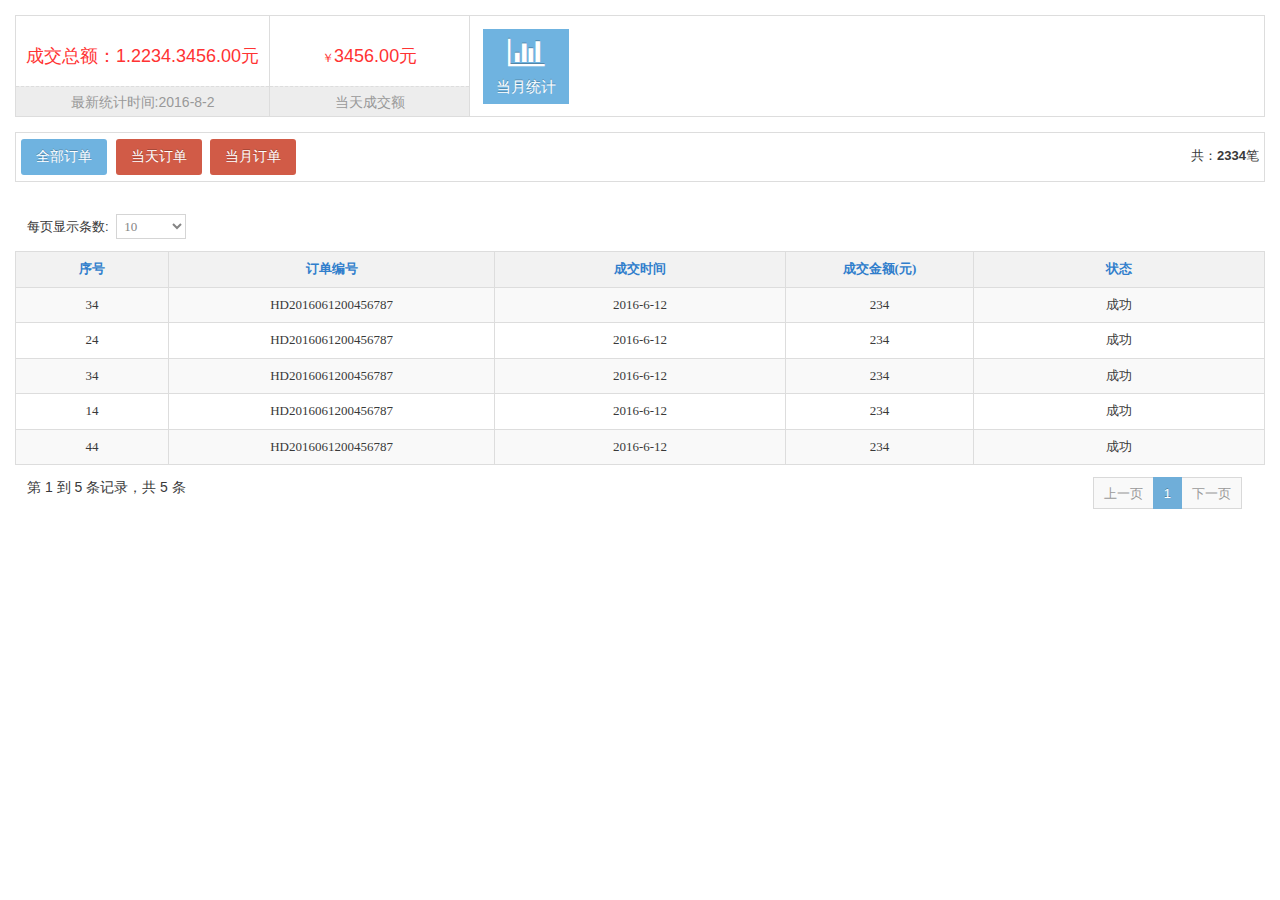
<file: Amounts.html>
<!DOCTYPE html PUBLIC "-//W3C//DTD XHTML 1.0 Transitional//EN" "http://www.w3.org/TR/xhtml1/DTD/xhtml1-transitional.dtd">
<html xmlns="http://www.w3.org/1999/xhtml">
<head>
<meta http-equiv="Content-Type" content="text/html; charset=utf-8" />
<meta name="renderer" content="webkit|ie-comp|ie-stand">
<meta http-equiv="X-UA-Compatible" content="IE=edge,chrome=1">
<meta http-equiv="Cache-Control" content="no-siteapp" />
 <link href="assets/css/bootstrap.min.css" rel="stylesheet" />
        <link rel="stylesheet" href="css/style.css"/>       
        <link href="assets/css/codemirror.css" rel="stylesheet">
        <link rel="stylesheet" href="assets/css/ace.min.css" />
        <link rel="stylesheet" href="font/css/font-awesome.min.css" />
        <!--[if lte IE 8]>
		  <link rel="stylesheet" href="assets/css/ace-ie.min.css" />
		<![endif]-->
		<script src="js/jquery-1.9.1.min.js"></script>
        <script src="assets/js/bootstrap.min.js"></script>
         
		<script src="assets/js/typeahead-bs2.min.js"></script>           	
		<script src="assets/js/jquery.dataTables.min.js"></script>
		<script src="assets/js/jquery.dataTables.bootstrap.js"></script>
        <script src="assets/layer/layer.js" type="text/javascript" ></script>          
        <script src="assets/laydate/laydate.js" type="text/javascript"></script>
		<script src="assets/dist/echarts.js"></script>
<title>交易金额</title>
</head>

<body>
<div class="margin clearfix">
 <div class="amounts_style">
   <div class="transaction_Money clearfix">
      <div class="Money"><span >成交总额：1.2234.3456.00元</span><p>最新统计时间:2016-8-2</p></div>
       <div class="Money"><span ><em>￥</em>3456.00元</span><p>当天成交额</p></div>
       <div class="l_f Statistics_btn"> 
       <a href="javascript:ovid()" title="当月统计" onclick="Statistics_btn()" class="btn  btn-info btn-sm no-radius"><i class="bigger fa fa-bar-chart "></i><h5 class="margin-top">当月统计</h5></a>
     </div>
    </div>
    <div class="border clearfix">
      <span class="l_f">
      <a href="javascript:ovid()" class="btn btn-info">全部订单</a>
      <a href="javascript:ovid()" class="btn btn-danger">当天订单</a>
        <a href="javascript:ovid()" class="btn btn-danger">当月订单</a>
       </span>
       <span class="r_f">共：<b>2334</b>笔</span>
     </div>
   <div class="Record_list">
    <table class="table table-striped table-bordered table-hover" id="sample-table">
       <thead>
		 <tr>
            <th width="100px">序号</th> 
            <th width="200px">订单编号</th>
            <th width="180px">成交时间</th>
            <th width="120px">成交金额(元)</th>
            <th width="180px">状态</th>
                           
			</tr>
		</thead>
        <tbody> 
        <tr>
         <td>34</td>
         <td>HD2016061200456787</td>
         <td>2016-6-12</td>
         <td>234</td>
         <td>成功</td>         
        </tr>
        <tr>
         <td>24</td>
         <td>HD2016061200456787</td>
         <td>2016-6-12</td>
         <td>234</td>
         <td>成功</td>
         
        </tr>
        <tr>
         <td>34</td>
         <td>HD2016061200456787</td>
         <td>2016-6-12</td>
         <td>234</td>
         <td>成功</td>
         
        </tr>
        <tr>
         <td>14</td>
         <td>HD2016061200456787</td>
         <td>2016-6-12</td>
         <td>234</td>
         <td>成功</td>
         
        </tr>
        <tr>
         <td>44</td>
         <td>HD2016061200456787</td>
         <td>2016-6-12</td>
         <td>234</td>
         <td>成功</td>
         
        </tr>
        </tbody>
        </table> 
    
   </div>
 </div>
</div>
<div id="Statistics" style="display:none">
 <div id="main" style="height:400px; overflow:hidden; width:1000px; overflow:auto" ></div>
</div>
</body>
</html>
<script>
$(function() {
		var oTable1 = $('#sample-table').dataTable( {
		"aaSorting": [],//默认第几个排序
		"bStateSave": false,//状态保存
		//"dom": 't',
		"bFilter":false,
		"aoColumnDefs": [
		  //{"bVisible": false, "aTargets": [ 3 ]} //控制列的隐藏显示
		  {"orderable":false,"aTargets":[0,1,2,3,4]}// 制定列不参与排序
		] } );
				$('table th input:checkbox').on('click' , function(){
					var that = this;
					$(this).closest('table').find('tr > td:first-child input:checkbox')
					.each(function(){
						this.checked = that.checked;
						$(this).closest('tr').toggleClass('selected');
					});
						
				});
})
//当月统计
function Statistics_btn(){	
	var index = layer.open({
        type: 1,
        title: '当月销售统计',
		maxmin: true, 
		shadeClose:false,
        area : ['1000px' , ''],
        content:$('#Statistics'),
		btn:['确定','取消'],		
	})
	//layer.full(index);
	}
	//统计
	        require.config({
            paths: {
                echarts: './assets/dist'
            }
        });
        require(
            [
                'echarts',
				'echarts/theme/macarons',
                'echarts/chart/line',   // 按需加载所需图表，如需动态类型切换功能，别忘了同时加载相应图表
                'echarts/chart/bar'
            ],
            function (ec,theme) {
                var myChart = ec.init(document.getElementById('main'),theme);
				option = {
    tooltip : {
        trigger: 'axis'
    },
    toolbox: {
        show : true,
        feature : {
            mark : {show: true},
            dataView : {show: true, readOnly: false},
            magicType: {show: true, type: ['line', 'bar']},
            restore : {show: true},
            saveAsImage : {show: true}
        }
    },
    calculable : true,
    legend: {
        data:['成交订单','失败订单','成交金额']
    },
    xAxis : [
        {
            type : 'category',
            data : ['1','2','3','4','5','6','7','8','9','10','11','12','13','14','15','16','17','18','19','20','21','22','23','24','125','26','27','28','29','30','31']
        }
    ],
    yAxis : [
        {
            type : 'value',
            name : '订单',
            axisLabel : {
                formatter: '{value} 单'
            }
        },
        {
            type : 'value',
            name : '金额',
            axisLabel : {
                formatter: '{value} 元'
            }
        }
    ],
    series : [

        {
            name:'成交订单',
            type:'bar',
            data:[20, 49, 70, 232, 26, 67, 136, 162, 36, 20, 64, 33,26, 67, 136, 162, 36, 20, 64,]
        },
        {
            name:'失败订单',
            type:'bar',
            data:[2, 5, 9, 4, 2, 7, 1, 1, 4, 1, 0, 3,0, 0, 1, 2, 6, 2, 6,]
        },
        {
            name:'成交金额',
            type:'line',
            yAxisIndex: 1,
            data:[2024, 2233, 3344, 4543, 6355, 1042, 2037, 2346, 2305, 1654, 2120, 6542,2656, 6547, 1346, 2162, 3456, 4520, 6664,]
        }
    ]
};
				
				
				
				 myChart.setOption(option);
			})
</script>
</file>
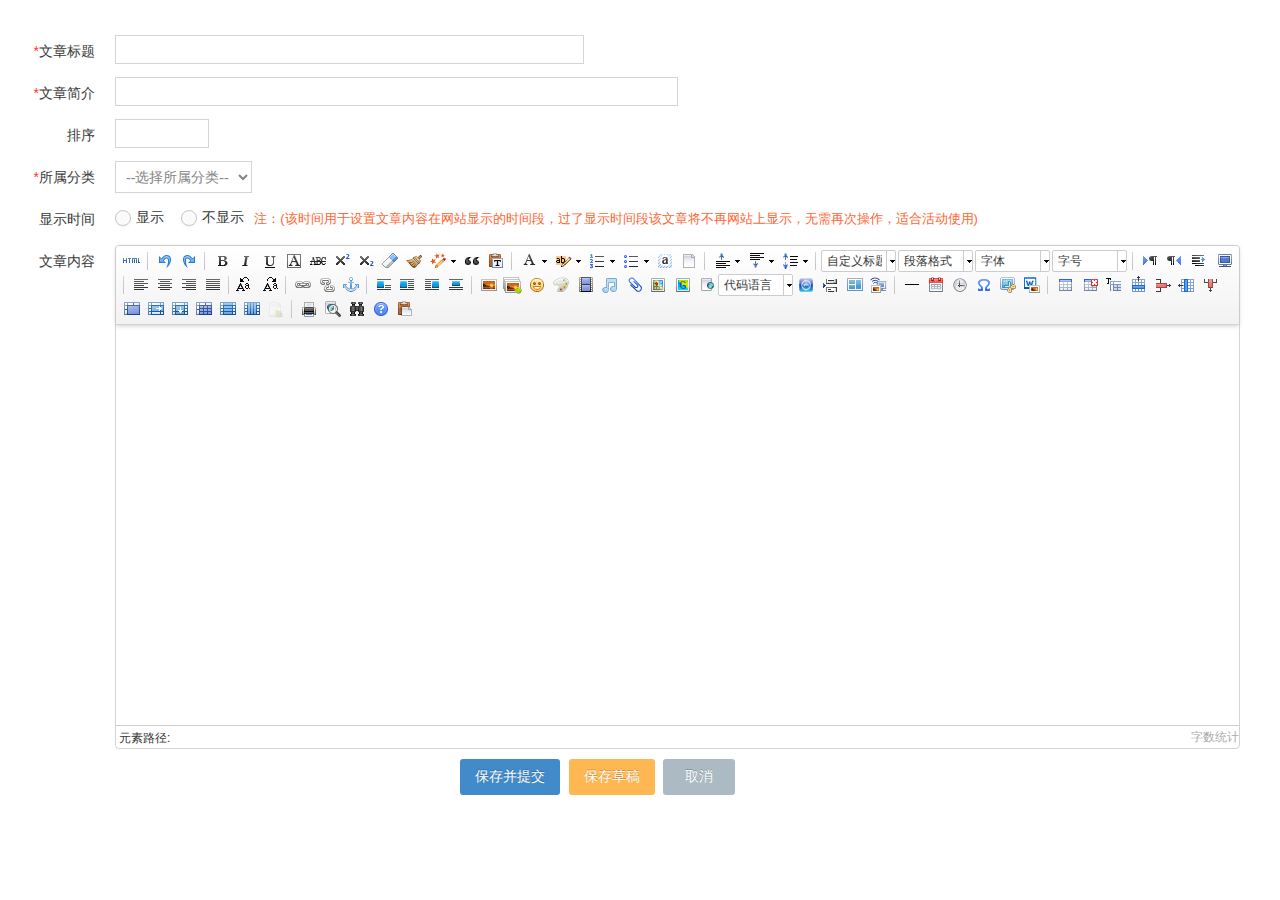
<file: article_add.html>
<!DOCTYPE html PUBLIC "-//W3C//DTD XHTML 1.0 Transitional//EN" "http://www.w3.org/TR/xhtml1/DTD/xhtml1-transitional.dtd">
<html xmlns="http://www.w3.org/1999/xhtml">
<head>
<meta http-equiv="Content-Type" content="text/html; charset=utf-8" />
<meta name="renderer" content="webkit|ie-comp|ie-stand">
<meta http-equiv="X-UA-Compatible" content="IE=edge,chrome=1">
<meta http-equiv="Cache-Control" content="no-siteapp" />
        <link href="assets/css/bootstrap.min.css" rel="stylesheet" />
        <link rel="stylesheet" href="css/style.css"/>       
        <link href="assets/css/codemirror.css" rel="stylesheet">
        <link rel="stylesheet" href="assets/css/ace.min.css" />
        <link rel="stylesheet" href="font/css/font-awesome.min.css" />
        <!--[if lte IE 8]>
		  <link rel="stylesheet" href="assets/css/ace-ie.min.css" />
		<![endif]-->
		<script src="js/jquery-1.9.1.min.js"></script>
        <script src="assets/js/bootstrap.min.js"></script>
		<script src="assets/js/typeahead-bs2.min.js"></script>  	         	
        <script src="assets/layer/layer.js" type="text/javascript" ></script>          
        <script src="assets/laydate/laydate.js" type="text/javascript"></script>
        <script src="js/H-ui.js" type="text/javascript"></script>
<title>添加文章</title>
</head>

<body>
<div class="margin clearfix">
 <div class="article_style">
    <div class="add_content" id="form-article-add">
     <ul>
      <li class="clearfix Mandatory">
      <label class="label_name"><i>*</i>文章标题</label><span class="formControls col-10"><input name="文章标题" type="text" id="form-field-1" class="col-xs-10 col-sm-5 "></span>
      </li>
      <li class="clearfix Mandatory"><label class="label_name"><i>*</i>文章简介</label>
      <span class="formControls col-10"><input name="文章简介" type="text" id="form-field-1" class="col-xs-10 col-sm-6 "></span>
      </li>
      <li class="clearfix"><label class="label_name">排序</label><span class="formControls col-10"><input type="text" id="form-field-1" class="col-xs-10 col-sm-1"></span></li>
      <li class="clearfix"><label class="label_name"><i>*</i>所属分类</label>
       <span class="formControls col-4"><select class="form-control" id="form-field-select-1">
          <option value="">--选择所属分类--</option>
          <option value="1">帮助中心</option>
          <option value="2">购物指南</option>
          <option value="3">售后服务</option>
       </select>
       </span>
      </li>
      <li class="clearfix"><label class="label_name">显示时间</label>
        <span class="formControls col-10">
        <span class="add_date l_f">
       <label><input name="radio" type="radio" class="ace" onclick="Enable()"><span class="lbl">显示</span></label>&nbsp;
       <label><input name="radio" type="radio" class="ace" onclick="closes()"><span class="lbl">不显示</span></label></span>
        <span class="date_Select">
        <em class="laydate-icon" id="start" style="width:200px; margin-left:10px; padding-left:5px; margin-right:10px; display:block; float:left"></em>
        <em style="display:block; float:left;margin-right:10px;">至</em>
        <em class="laydate-icon" id="end" style="width:200px; padding-left:5px; display:block ;float:left"></em>
        </span>
        <b  style=" margin-left:10px; font-weight:normal; color:#F63">注：(该时间用于设置文章内容在网站显示的时间段，过了显示时间段该文章将不再网站上显示，无需再次操作，适合活动使用)</b>
       </span>
      </li>
      <li class="clearfix"><label class="label_name">文章内容</label>
      <span class="formControls col-10"><script id="editor" type="text/plain" style="width:100%;height:400px; margin-left:10px;"></script> </span>
      </li>
     </ul>
    <div class="Button_operation">
				<button onclick="article_save_submit();" class="btn btn-primary radius" type="submit">保存并提交</button>
				<button onclick="article_save();" class="btn btn-secondary  btn-warning" type="button">保存草稿</button>
				<button onclick="layer_close();" class="btn btn-default radius" type="button">&nbsp;&nbsp;取消&nbsp;&nbsp;</button>
			</div>
    </div>
 </div>
</div>
</body>
</html>
<script type="text/javascript" src="Widget/ueditor/1.4.3/ueditor.config.js"></script>
<script type="text/javascript" src="Widget/ueditor/1.4.3/ueditor.all.min.js"> </script>
<script type="text/javascript" src="Widget/ueditor/1.4.3/lang/zh-cn/zh-cn.js"></script> 
<script type="text/javascript">
/**提交操作**/
function article_save_submit(){
	     var num=0;
		 var str="";
     $(".Mandatory input[type$='text']").each(function(n){
          if($(this).val()=="")
          {
               
			   layer.alert(str+=""+$(this).attr("name")+"不能为空！\r\n",{
                title: '提示框',				
				icon:0,								
          }); 
		    num++;
            return false;            
          } 
		 });
		  if(num>0){  return false;}	 	
          else{
			  layer.alert('添加成功！',{
               title: '提示框',				
			icon:1,		
			  });
			   layer.close(index);	
		  }		  		     					
	}
$(function(){
	var ue = UE.getEditor('editor');
});
/*radio激发事件*/
function Enable(){ $('.date_Select').css('display','block');}
function closes(){$('.date_Select').css('display','none')}
/**日期选择**/
var start = {
    elem: '#start',
    format: 'YYYY/MM/DD',
    min: laydate.now(), //设定最小日期为当前日期
    max: '2099-06-16', //最大日期
    istime: true,
    istoday: false,
    choose: function(datas){
         end.min = datas; //开始日选好后，重置结束日的最小日期
         end.start = datas //将结束日的初始值设定为开始日
    }
};
var end = {
    elem: '#end',
    format: 'YYYY/MM/DD',
    min: laydate.now(),
    max: '2099-06-16 ',
    istime: true,
    istoday: false,
    choose: function(datas){
        start.max = datas; //结束日选好后，重置开始日的最大日期
    }
};
laydate(start);
laydate(end);
</script>
</file>
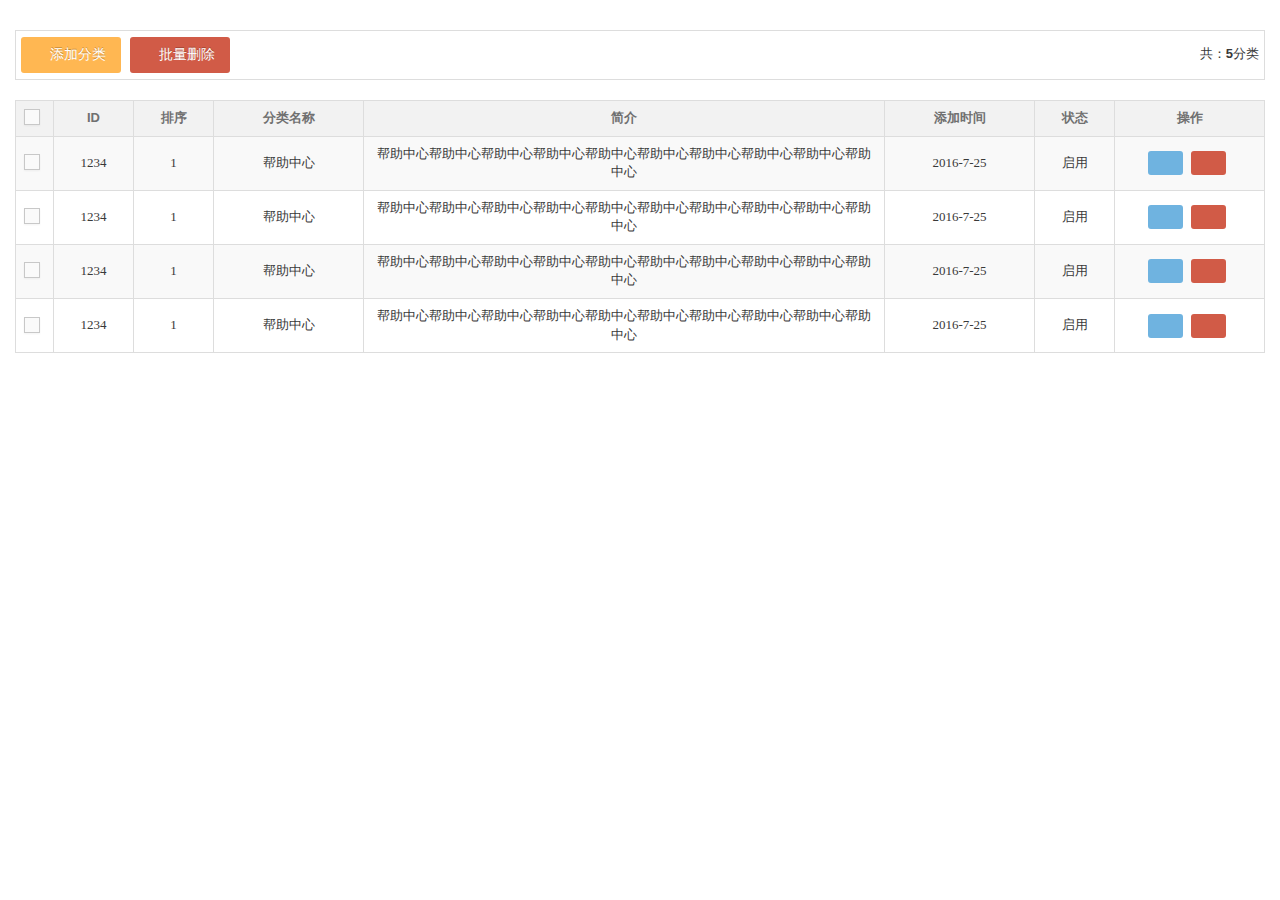
<file: article_Sort.html>
<!DOCTYPE html PUBLIC "-//W3C//DTD XHTML 1.0 Transitional//EN" "http://www.w3.org/TR/xhtml1/DTD/xhtml1-transitional.dtd">
<html xmlns="http://www.w3.org/1999/xhtml">
<head>
<meta http-equiv="Content-Type" content="text/html; charset=utf-8" />
<meta name="renderer" content="webkit|ie-comp|ie-stand">
<meta http-equiv="X-UA-Compatible" content="IE=edge,chrome=1">
<meta http-equiv="Cache-Control" content="no-siteapp" />
 <link href="assets/css/bootstrap.min.css" rel="stylesheet" />
        <link rel="stylesheet" href="css/style.css"/>       
        <link href="assets/css/codemirror.css" rel="stylesheet">
        <link rel="stylesheet" href="assets/css/ace.min.css" />
        <link rel="stylesheet" href="font/css/font-awesome.min.css" />
        <!--[if lte IE 8]>
		  <link rel="stylesheet" href="assets/css/ace-ie.min.css" />
		<![endif]-->
		<script src="js/jquery-1.9.1.min.js"></script>
        <script src="assets/js/bootstrap.min.js"></script>
		<script src="assets/js/typeahead-bs2.min.js"></script>           	
		<script src="assets/js/jquery.dataTables.min.js"></script>
		<script src="assets/js/jquery.dataTables.bootstrap.js"></script>
        <script src="assets/layer/layer.js" type="text/javascript" ></script>          
        <script src="js/H-ui.js" type="text/javascript"></script>
        <script src="js/displayPart.js" type="text/javascript"></script>
<title>文章分类</title>
</head>

<body>
<div class="margin clearfix">
 <div class="sort_style">
  <div class="border clearfix">
       <span class="l_f">
        <a href="javascript:ovid()"id="add_page" class="btn btn-warning" onclick="add_article_sort()"><i class="fa fa-plus"></i> 添加分类</a>
        <a href="javascript:ovid()" class="btn btn-danger"><i class="fa fa-trash"></i> 批量删除</a>
       </span>
       <span class="r_f">共：<b>5</b>分类</span>
     </div>
     <!--分类类表-->
     <div class="article_sort_list">
         <table class="table table-striped table-bordered table-hover" id="sample-table">
       <thead>
		 <tr>
				<th width="25"><label><input type="checkbox" class="ace"><span class="lbl"></span></label></th>
				<th width="80px">ID</th>
                <th width="80px">排序</th>
				<th width="150px">分类名称</th>
				<th width="">简介</th>
				<th width="150px">添加时间</th>
                <th width="80px">状态</th>                
				<th width="150px">操作</th>
			</tr>
		</thead>
        <tbody>
         <tr>
          <td><label><input type="checkbox" class="ace"><span class="lbl"></span></label></td>
          <td>1234</td>
          <td>1</td>
          <td>帮助中心</td>
          <td class="displayPart" displayLength="60">帮助中心帮助中心帮助中心帮助中心帮助中心帮助中心帮助中心帮助中心帮助中心帮助中心</td>
          <td>2016-7-25</td>
          <td>启用</td>          
          <td class="td-manage">   
           <a title="编辑" onclick="member_edit('510')" href="javascript:;"  class="btn btn-xs btn-info" ><i class="fa fa-edit bigger-120"></i></a>      
           <a title="删除" href="javascript:;"  onclick="member_del(this,'1')" class="btn btn-xs btn-danger" ><i class="fa fa-trash  bigger-120"></i></a>
          </td>
         </tr>
          <tr>
          <td><label><input type="checkbox" class="ace"><span class="lbl"></span></label></td>
          <td>1234</td>
          <td>1</td>
          <td>帮助中心</td>
          <td class="displayPart" displayLength="60">帮助中心帮助中心帮助中心帮助中心帮助中心帮助中心帮助中心帮助中心帮助中心帮助中心</td>
          <td>2016-7-25</td>
          <td>启用</td>          
          <td class="td-manage">   
           <a title="编辑" onclick="member_edit('510')" href="javascript:;"  class="btn btn-xs btn-info" ><i class="fa fa-edit bigger-120"></i></a>      
           <a title="删除" href="javascript:;"  onclick="member_del(this,'3')" class="btn btn-xs btn-danger" ><i class="fa fa-trash  bigger-120"></i></a>
          </td>
         </tr>
          <tr>
          <td><label><input type="checkbox" class="ace"><span class="lbl"></span></label></td>
          <td>1234</td>
          <td>1</td>
          <td>帮助中心</td>
          <td class="displayPart" displayLength="60">帮助中心帮助中心帮助中心帮助中心帮助中心帮助中心帮助中心帮助中心帮助中心帮助中心</td>
          <td>2016-7-25</td>
          <td>启用</td>          
          <td class="td-manage">   
           <a title="编辑" onclick="member_edit('510')" href="javascript:;"  class="btn btn-xs btn-info" ><i class="fa fa-edit bigger-120"></i></a>      
           <a title="删除" href="javascript:;"  onclick="member_del(this,'4')" class="btn btn-xs btn-danger" ><i class="fa fa-trash  bigger-120"></i></a>
          </td>
         </tr>
          <tr>
          <td><label><input type="checkbox" class="ace"><span class="lbl"></span></label></td>
          <td>1234</td>
          <td>1</td>
          <td>帮助中心</td>
          <td class="displayPart" displayLength="60">帮助中心帮助中心帮助中心帮助中心帮助中心帮助中心帮助中心帮助中心帮助中心帮助中心</td>
          <td>2016-7-25</td>
          <td>启用</td>          
          <td class="td-manage">   
           <a title="编辑" onclick="member_edit('510')" href="javascript:;"  class="btn btn-xs btn-info" ><i class="fa fa-edit bigger-120"></i></a>      
           <a title="删除" href="javascript:;"  onclick="member_del(this,'5')" class="btn btn-xs btn-danger" ><i class="fa fa-trash  bigger-120"></i></a>
          </td>
         </tr>
        </tbody>
        </table>
     </div>
 </div>
</div>
<!--添加文章分类图层-->
<div id="addsort_style" style="display:none" class="article_style">
 <div class="add_content" id="form-article-add">
    <ul>
     <li class="clearfix Mandatory"><label class="label_name"><i>*</i>分类名称</label>
     <span class="formControls w_txt"><input name="分类名称" type="text" id="form-field-1" class="col-xs-7 col-sm-5 "></span>
     </li>
     <li class="clearfix"><label class="label_name">排序</label>
     <span class="formControls w_txt"><input name="排序" type="text" id="form-field-1" value="0" class="col-xs-7 col-sm-2 "></span>
     </li>
     <li class="clearfix"><label class="label_name">简介</label>
     <span class="formControls w_txt"><textarea name="权限描述" class="form-control" id="form_textarea" placeholder="" onkeyup="checkLength(this);"></textarea><span  style=" margin-left:10px;">剩余字数：<span id="sy" style="color:Red;">200</span>字</span></span>
     </li>
    </ul>
 </div>
</div>
</body>
</html>
<script>
$(function() {
  var oTable1 = $('#sample-table').dataTable( {
  "aaSorting": [[ 1, "desc" ]],//默认第几个排序
  "bStateSave": true,//状态保存
  "aoColumnDefs": [
	//{"bVisible": false, "aTargets": [ 3 ]} //控制列的隐藏显示
	{"orderable":false,"aTargets":[0,2,3,4,6,7,]}// 制定列不参与排序
  ]});
		  $('table th input:checkbox').on('click' , function(){
			  var that = this;
			  $(this).closest('table').find('tr > td:first-child input:checkbox')
			  .each(function(){
				 this.checked = that.checked;
				 $(this).closest('tr').toggleClass('selected');
	 });						
  });
})
/**添加分类**/
 function add_article_sort(index){	 
	 layer.open({
        type: 1,
        title: '添加文章分类',
		maxmin: true, 
		shadeClose: true, //点击遮罩关闭层
        area : ['600px' , ''],
        content:$('#addsort_style'),
		btn:['提交','取消'],
		yes:function(index,layero){
			 var num=0;
		 var str="";
     $(".Mandatory input[type$='text']").each(function(n){
          if($(this).val()=="")
          {
               
			   layer.alert(str+=""+$(this).attr("name")+"不能为空！\r\n",{
                title: '提示框',				
				icon:0,								
          }); 
		    num++;
            return false;            
          } 
		 });
		  if(num>0){  return false;}	 	
          else{
			  layer.alert('添加成功！',{
               title: '提示框',				
			icon:1,		
			  });
			   layer.close(index);	
		  }		  
			
		}
	 })	 	 
}
/*文章-删除*/
function member_del(obj,id){
	layer.confirm('确认要删除吗？',{icon:0,},function(index){
		$(obj).parents("tr").remove();
		layer.msg('已删除!',{icon:1,time:1000});
	});
}
</script>
</file>
<file: css/style.css>
root {display: block;}
html, body, div, label, dl, dt, dd, ul, ol, li, h1, h2, h3, h4, h5, h6, pre, code, form, fieldset, legend, p, blockquote, th, td ,img,textarea{border: 0px;margin: 0px;outline: 0px;padding: 0px;}
fieldset, img { border: 0; }
img { display:inline-block; }
:focus { outline: 0; }
li {display: list-item;text-align: -webkit-match-parent;}
em, i, u {font-style: normal;}
h1, h2, h3, h4, h5, h6 {font-weight: normal; font-family:"Microsoft YaHei" }
abbr, acronym { border: 0; font-variant: normal; }
input, button, textarea, select, optgroup, option { font-family: inherit; font-size: inherit; font-style: inherit; font-weight: inherit; }
code, kbd, samp, tt { font-size:100%; }
input, button, textarea, select { *font-size: 100%;font-family:"Microsoft YaHei";}
ol, ul { list-style: none outside none; }
table { border-collapse: collapse; border-spacing: 0;}
caption, th { text-align: left; }
:link, :visited, ins { text-decoration: none; }
blockquote, q { quotes: none; }
blockquote:before, blockquote:after, q:before, q:after { content: ''; content: none; }
a{ color: #333}
div {display: block;}
a:hover{ color:#F90}
.clearfix:after{
	display: block;
	content: ".";
	height: 0;
	visibility: hidden;
	clear: both;
	font-size: 0;
	line-height: 0;
}
.row{margin-right:0px; margin-left: 0px;}
.margin-top{ margin-top:10px}
.r_f{ float:right}
.l_f{ float:left}
.mleft{ margin-left:10px;}
.margin{ margin:15px;}
.border{ border:1px solid #ddd; padding:5px; height:50px; line-height:36px; margin-bottom:20px; }
.border  span{ display:block; height:100%;}
.table_menu_list{}
.alert { margin-top:20px;}
body
{
  padding-bottom: 0;
  background-color: #ffffff;
  min-height: 100%;
  font-family: "Microsoft YaHei", Arial, Helvetica, sans-serif ;
  font-size: 13px;
  color: #393939;
  line-height: 1.5;
}
.page-content {
    background: #fff;
    margin: 0;
    padding:0px 15px;
}
.Tips_content{ margin-top:20px; line-height:32px;}
.Tips_content .score_style li{ float:none;}
.Tips_content .score_style li input{ color:#F90; font-size:16px; background-color:#FFF; float:left;}
.get_time{
	height:30px; 
	line-height:30px;
	width:350px;
	border:1px solid #ffffff;
	margin-top:10px;
	color:#ffffff
}
.pull-right .time{ 
	width:200px; 
	height: 45px;
	border-right:1px solid #ffffff; 
	text-align:center;	
	display: inline-block;
	overflow: 
	hidden;float:left
}
.Manager_style,
.search_style{ position:relative; margin-top:20px; }
#parentIframe,#parentIfour{ display:none;}
.Manager_style .title_name,
.search_style .title_names{ position:absolute; top:-20px; font-size:18px; background-color:#ffffff; padding:5px 20px; left:10px;}
.state-overview{ margin-top:15px;}
#add_administrator_style .c-red{ color:#F33}
.list_right_style{
	float: right;
    margin-left: 220px;
    overflow: auto;
    position: absolute;
	padding:0px 10px;
}
.table-bordered>thead>tr>th{border-bottom-width: 1px}
#covar_list .list_right_style.Widescreen{ margin-left:0px;}
/*************登录****************/
.Reg_log_style .frame_style i{ position:absolute; left:60px; top:0px; color:#999; font-size:16px; z-index:10}
.Reg_log_style .frame_style i.tx_password{ font-size:12px; color:#F30}
.Reg_log_style .frame_style.form_errors i{ display:none}
.Reg_log_style .frame_style.form_error i{ display:block}
.Reg_log_style .frame_style i{ display:none}
.Reg_log_style .frame_style{ position:relative; height:40px; padding:0px 5px; margin-bottom:15px; border:1px solid #ddd; line-height:40px; width:286px;}
.Reg_log_style .frame_style label{ background:url(../images/icon_login.png) no-repeat; float:left; width:40px; margin-top:2px; height:35px;border-right:1px solid #ddd;}
.Reg_log_style .frame_style input{ height:30px; padding:5px 10px; border:0px; width:226px; font-size:14px; z-index:11; position:relative; background:0 none }
.Reg_log_style .frame_style label.password_icon{ background-position: -5px 0px;}
.Reg_log_style .frame_style label.user_icon{background-position: -5px -30px;}
.Reg_log_style .frame_style label.Codes_icon{background-position: -5px -60px;}
.Reg_log_style .frame_style.form_errors{ border:1px solid #1db5e1}
.Reg_log_style .frame_style #Codes_text{ width:150px; padding:0px 10px;}
.Reg_log_style .frame_style .Codes_region{ position:absolute; height:38px; border-left:1px solid #ddd; width:80px; right:0px; top:0px;}
.Reg_log_style .frame_style.form_errors .Codes_region{border-left:1px solid #1db5e1;}
.Reg_log_style .frame_style.form_errors label{ border-right:1px solid #1db5e1;}
.Reg_log_style .frame_style.form_errors label.password_icon{background-position: -39px 0px;}
.Reg_log_style .frame_style.form_errors label.user_icon{background-position: -39px -30px;}
.Reg_log_style .frame_style.form_errors label.Codes_icon{background-position: -40px -60px;}
/*****************************面包屑样式*****************************/
#breadcrumbs .iframeurl{ color:#333;text-decoration : none;}
/*********************************************小屏样式属性************************************************/
.Resolution .dataTables_wrapper,
.Resolution .list_right_style .search_style,
.Resolution .article_list .table,
.Resolution .Ads_list .border, 
.Resolution .brand_list .table_menu_list.Widescreen table{ width:1366px;}
.Resolution .Ads_list.Widescreen .dataTables_wrapper,
.Resolution .Ads_list.Widescreen .border,
.Resolution .Ads_list.Widescreen .article_list .table,
.Resolution .list_right_style.Widescreen .dataTables_wrapper,
.Resolution .list_right_style.Widescreen .search_style{width:100%;}
.Resolution .detailed_style .Info_style .product_info{ width:429px;}
.Resolution .detailed_style .Info_style .product_info a.img_link{ width:180px; height:180px;}
.Resolution .detailed_style .Info_style .product_info a.img_link img{ width:178px; height:178px;}
.Resolution .detailed_style .Info_style .product_info span{ width:227px;}
.Resolution .defray_style .defray_list .defray_info{ width:270px;}

/******************边框样式**************/
.home_btn{ border:1px solid #dddddd; padding:10px; margin:15px 0px;}
.t_Record{ border:1px solid #ddd;  padding:10px; float:left}
.news_style{ width:250px; float:left; border:1px solid #ddd;  height:213px; }
.Order_Statistics{ width:280px; float:left; border:1px solid #ddd; margin-right:15px; height:213px;}
.news_style .title_name,
.Order_Statistics .title_name {padding-left:20px;
	font-size:16px;
	border-bottom:1px solid #dddddd;
    background: #2a8bcc!important;
    background-image: -webkit-gradient(linear,left 0,left 100%,from(#ffffff),to(#ededed))!important;
    background-image: -webkit-linear-gradient(top,#ffffff,0%,#ededed,100%)!important;
    background-image: -moz-linear-gradient(top,#ffffff 0,#ededed 100%)!important;
    background-image: linear-gradient(to bottom,#ffffff 0,#ededed 100%)!important;
    background-repeat: repeat-x!important;
    filter: progid:DXImageTransform.Microsoft.gradient(startColorstr='#ffffff',endColorstr='#ededed',GradientType=0)!important;
	height:36px; line-height:36px;
	color:#333333;
	 width:100%	
}
.news_style .list{ padding:10px; line-height:26px;}
.news_style .list li i{ color:#F63; margin-right:5px;}
.Statistics_style .Statistic_btn,
.Order_form .Statistic_btn{ 
	border:1px solid #dddddd; 
	border-radius:3px;
	font-size:14px;
	text-align:center;
	-moz-border-radius:3px; 
	-webkit-border-radius:3px; 
	float:right;
	margin-right:100px;
	height:30px;
	margin-top:5px;
	line-height:26px;
	padding:0px 10px;
	width:80px;
	cursor:pointer;
}
.Statistics_style .Statistic_btn a,
.Order_form .Statistic_btn a{ display:block;}
.Statistics_style .top_show_btn,
.Order_form .top_show_btn{ display:none}
.Order_Statistics .title_name{ border-bottom:0px;}
.grading_list .table_menu_list,
.content_style{ padding:10px; }
.grading_list .table_menu_list .table td{font-size:12px}
.Order_Statistics .table tr{}
.Order_Statistics .table.table-bordered{ border:0px }
.Order_Statistics .table.table-bordered td.name{ border-left:0px; width:120px; text-align:right}
.Order_Statistics .table.table-bordered td.munber{ border-right:0px;}
.Order_Statistics .table.table-bordered td.munber a{ color:#F63}
/********密码修改样式***********/
.change_Pass_style{ display:none;}
.change_Pass_style .xg_style{}
.change_Pass_style .xg_style li{ height:40px; padding:5px 0px; line-height:40px; margin-bottom:20px;}
.change_Pass_style .xg_style li .label_name{ float:left; width:80px; text-align: right}
.change_Pass_style .xg_style .btn{ display:block; margin-left:auto; margin-right:auto; margin-top:20px; text-align:center}
/***********************留言样式属性**************************/
.content_style .Reply_style{ margin-top:10px; display:none}
.content_style textarea.form-control {
    width: 400px;
    height: 100px;
    resize: none;
	margin:0px;
}
/***************************首页样式属性****************************/
.state-overview .terques { background: #6ccac9;}
.state-overview .red { background: #ff6c60;}
.state-overview .yellow { background: #f8d347;}
.state-overview .blue {background: #57c8f2;}
.state-overview .darkblue{ background-color:#438eb9}
.state-overview .green{ background-color:#093}
.state-overview .symbol {width: 40%;padding: 25px 15px; -webkit-border-radius: 4px 0px 0px 4px;border-radius: 4px 0px 0px 4px;}
.state-overview .symbol i {color: #fff;font-size: 50px;}
.state-overview .value {width: 58%;padding-top: 21px;}
.state-overview .value {float: right;}
.state-overview .value h1 {font-weight: 300;}
.state-overview .value h1, .state-overview .value p {margin: 0;padding: 0;color: #666666;}
.state-overview .symbol, .state-overview .value {display: inline-block;text-align: center;}
.state-overview .panel{border:1px solid #dddddd; margin-bottom:15px;}
/***********************搜索查询***********************/
.search_style{ margin-bottom:20px;}
.search_style .search_content li{ margin-right:20px; float:left; line-height:30px;}
.search_style .search_content li .btn_search{
	 height:32px; 
    background: #2a8bcc!important;
    background-image: -webkit-gradient(linear,left 0,left 100%,from(#3b98d6),to(#197ec1))!important;
    background-image: -webkit-linear-gradient(top,#3b98d6,0%,#197ec1,100%)!important;
    background-image: -moz-linear-gradient(top,#3b98d6 0,#197ec1 100%)!important;
    background-image: linear-gradient(to bottom,#3b98d6 0,#197ec1 100%)!important;
    background-repeat: repeat-x!important;
    filter: progid:DXImageTransform.Microsoft.gradient(startColorstr='#ff3b98d6',endColorstr='#ff197ec1',GradientType=0)!important;
    line-height:32px;
	border:0px;
	width:60px;
	text-align:center;
	color:#FFF;
	border-radius:3px; 
	-moz-border-radius:3px; 
	-webkit-border-radius:3px;
	
}
.search_style .search_content li .btn_search i{ padding-right:5px;}
/***********底部样式属性***********/
.footer_style{ width:100%; border-top:1px solid #ddd; padding:2px 0px; color:#666666; background-color:#f2f2f2; font-family:"新宋体"; position: fixed; bottom:0px; z-index:1111; text-align:center;}
.footer_style p{ padding:0px 20px;}
/*************************************************************待确认订单样式属性**********************************************************/
.d_Confirm_Order_style{}
.d_Confirm_Order_style .title_name{ font-size:14px; padding:10px 0px ; border-bottom:1px solid #ddd; margin-bottom:20px;}
/********************************菜单管理样式属性*************************/
.Menu_Manager{}
.Menu_Manager .add_menu tr{ }
.Manager_style .Role_xinxi td,
.Menu_Manager .add_menu td{ height:50px; line-height:50px; padding:5px 0px;}
.Menu_Manager .add_menu td .btn-primary,
.Manager_style .Role_xinxi button{ 
	margin-left:120px; 
	border-radius:3px; 
	-moz-border-radius:3px; 
	-webkit-border-radius:3px; 
}
.Manager_style .Role_xinxi{ width:800px;}
.Manager_style .Role_xinxi td.label_name,
.Menu_Manager .add_menu td.label_name{ width:60px; color:#666}
.Menu_Manager .add_menu select{ margin-left:10px; width:100px;}
.Manager_style .Role_xinxi button{ margin-left:70px; width:80px;}
.Manager_style .Role_xinxi .radio,
.add_menu .radio{ float:left; width:100px; margin-top:6px}
/**************************用户管理样式属性***************************/
.user_Manager_style{}
.table.table-bordered tbody tr td.User_Action_btn{ text-align:left}
.user_Manager_style .add_user_style{ margin:10px;}
.user_Manager_style .add_user_style ul{ margin:0}
.user_Manager_style .add_user_style li{ float:left; height:40px; margin:5px; line-height:30px; width:255px}
.user_Manager_style .add_user_style li .label_name,
.user_Manager_style .add_user_style .Remark .label_name{ float:left; width:70px; text-align:right;}
.user_Manager_style .add_user_style li .radio{ float:left; width:90px; margin-top:0px}
.user_Manager_style .add_user_style li .radio label{ display:block; margin-top:3px}
.user_Manager_style .add_user_style li select{ margin-left:10px; width:163px}
.user_Manager_style .add_user_style .Remark{}
.user_Manager_style .add_user_style .reset_style{ border-bottom:1px dashed #ddd; margin-bottom:10px;}
.user_Manager_style .add_user_style .reset_style .btn{ margin-bottom:10px; border-radius:3px; -moz-border-radius:3px; -webkit-border-radius:3px; }
#Finalist_list tbody td{ padding:0; line-height:30px;}
.split_line{ border-bottom:1px solid #ddd;}
.rwxx_xj_btn{ margin:30px 0px;}
.add_Info_finalists{ padding:0px; margin:20px 0px;}
.add_Info_finalists .xz_xinxi{ float:left; line-height:32px; margin-right:25px;}
.add_Info_finalists .xz_xinxi span{float:left;tposition:relative; margin:0px 10px; top:-10px; }
.add_Info_finalists .xz_xinxi .date_inline li{ float:left;}
.add_Info_finalists .xz_xinxi .date_inline li span{ }
.add_Info_finalists .xz_xinxi .mleft{ width:200px;}
.xinx_lb table tbody>tr>td{ padding:10px 0px; vertical-align: middle; text-align:center}
.Upload_btn{ 
    position: relative; 
    float:right;
    background: #2a8bcc!important;
    background-image: -webkit-gradient(linear,left 0,left 100%,from(#3b98d6),to(#197ec1))!important;
    background-image: -webkit-linear-gradient(top,#3b98d6,0%,#197ec1,100%)!important;
    background-image: -moz-linear-gradient(top,#3b98d6 0,#197ec1 100%)!important;
    background-image: linear-gradient(to bottom,#3b98d6 0,#197ec1 100%)!important;
    background-repeat: repeat-x!important;
    filter: progid:DXImageTransform.Microsoft.gradient(startColorstr='#ff3b98d6',endColorstr='#ff197ec1',GradientType=0)!important;
	border:0px;
	color:#ffffff;
}
.user_xinxi_modify{ width:820px; margin-left:auto; margin-right:auto; border:1px solid #ddd}
.Button_Action{ text-align:center; padding:15px 0px; border-top:1px dashed #ddd;}
.finalists_style .btn_style{ width:160px; margin-top:20px; margin-left:auto; margin-right:auto;}
.finalists_style .btn_style .Reset_btn{ border:1px solid #ddd; margin-left:20px;}
.finalists_style .btn_style .save_btn{border:1px solid #d15b47}
/**************************供应商信息样式属性*************************/
.info_Content .Content_list{ margin-top:20px}
.info_Content .Content_list li{ float:left; height:40px; line-height:40px; margin-right:20px; margin-bottom:10px; }
.info_Content .Content_list li .label_name{ float:left; border-right:1px dotted #ddd; margin-right:10px; padding-right:10px; width:110px; text-align:right}
.info_Content .Content_list li span{ float:left; width:320px}
.gys_style .Add_Manager_style{ margin:20px;}
.gys_style .btn_operating{ width:180px}
/**************品牌列表样式属性***************/
.chart_style{ width:400px; border-right:1px solid #ddd; float:left; height:100%; position:relative;}
.brand_list .table_menu_list{ float:right; margin-left:410px; overflow:auto; overflow:scroll; position:absolute}
.brand_list .table_menu_list.Widescreen{ margin-left:0px;}
.brand_list .table_menu_list table{ width:1366px}
.brand_list .table_menu_list.Widescreen table{ width:100%}
.brand_list { overflow:hidden; position: relative; border-top:1px solid #dddddd;border-left:1px solid #dddddd ;border-right: 1px solid #dddddd;}
/*********添加品牌样式属性********/
#add_brand{}
.button_brand{ position:absolute; bottom:10px; width:160px; left:45%}
#add_brand .left_add{ width:600px; float:left; border-right:1px solid #ddd; border-bottom:1px solid #dddddd; position:fixed;overflow:auto; z-index:234}
#add_brand .left_add .title_name{ width:599px;}
#add_brand .right_add{ float:left; margin-left:600px;position:fixed;overflow:auto; border-bottom:1px solid #dddddd;}
#add_brand .add_conent{ padding:15px;margin-top:40px}
#add_brand .add_conent li{ padding:10px 0px}
#add_brand .add_conent .label_name{ float:left; width:80px; margin-right:5px; text-align:right; line-height:30px;}
#add_brand .add_conent  li .textarea {
    resize: none;
    border: 1px solid #dddddd;
    height: 200px;
    width: 450px;
}
.produt_select_style .seach{ margin:0px; width:220px; border:0px;	padding-left:30px; }
#add_brand .add_conent  li .wordage{ display:block; color:#999; margin-left:100px; margin-top:10px}
.p_select_list { padding:10px;}
.p_select_list .select{
	width:220px;
	float:left; 	
	padding:4px; 
	height:100%;
	border:0px;	
}
.p_select_list .select option{text-overflow: ellipsis; white-space: nowrap; width:200px;    overflow: hidden;}
.p_select_list .seach_style{ position:relative;}
.p_select_list .seach_style i{ position:absolute; left:5px; color:#999; top:3px;}
.left_produt .select{border-bottom:1px solid #dddddd;}
#add_brand .title_name{ position:fixed;z-index:233}
.p_select_list .Switching_btn{ width:80px; margin:0px 10px; float:left}
.p_select_list .Switching{ display:block; margin:10px 0px}
.p_select_list .Switching .btn{ width:80px;}
.p_select_list .right_product{border:1px #dddddd solid; float:left; }
.p_select_list .left_produt{border:1px #dddddd solid; float:left; }
#add_brand .left_add .demo { margin-left:10px;} 
#add_brand .left_add .resizebox{ width:182px; height:102px; border:1px solid #dddddd; text-align:center; margin-bottom:10px;}
#add_brand .left_add .prompt{ font-size:12px; color:#999; float:left; margin-top:10px; margin-left:10px}
#add_brand .left_add .prompt b,
#add_brand{} .left_add i{ color:#F00}
#add_brand .right_add .p_select_list { width:650px; margin-top:40px}
#add_brand .right_add .p_select_list .title_name{ height:30px; font-size:14px; line-height:30px; position: relative}
/*********************品牌详细信息样式属性***********************/
.brand_detailed{}
.brand_detailed .brand_info{ border:1px solid #dddddd; margin-top:30px; position:relative; margin-bottom:20px}
.brand_detailed .title_brand{font-size:18px; color:#F63; background-color:#FFF; position:absolute; top:-20px; left:0px; padding:0px 10px;  text-align:center; height:40px; line-height:40px;}
.brand_detailed .Info_style{ padding:20px 0px;   margin-right:160px; position:relative; left:0px; top:0px;}
.brand_detailed .Info_style li{ width:250px; float:left; height:40px; line-height:40px;}
.brand_detailed .Info_style .b_Introduce{ width:100%; height:auto; position:relative}
.brand_detailed .Info_style .b_Introduce .name{ line-height:24px; margin-left:80px; position:relative; top:-30px;}
.brand_detailed .Info_style li .label_name{ float:left; width:80px; line-height:40px; text-align:right}
.brand_detailed .Info_style li .name{ float:left; line-height:40px; margin-left:5px;}
.brand_detailed .brand_logo{ 
    float:right; 
	border-left:1px solid #DDDDDD; 
	width:160px; 
	padding:10px; 
	top:0px;  
	position:absolute; 
	right:0px;  
	height:100%; 
	text-align:center; 
	display: table-cell;
	*display: block;
	vertical-align:middle;
    *font-family:Arial;
 }
.brand_detailed .brand_logo img{ vertical-align:middle;}
.brand_detailed .brand_logo .name{ background-color: #F63; color:#FFF; padding:5px; margin-top:10px; }
.b_products_list{ border:1px solid #dddddd; position:relative}
.b_P_Sort_list li{ line-height:34px; margin-left:10px;}
.b_P_Sort_list li .grey,
.b_P_Sort_list li .orange{ margin-right:5px;}
/*******************************产品类型样式属性******************************************/
.left_Treeview{ position:relative; float:left}
.page_right_style{ float:right; position:absolute; height:100%;}
.page_right_style.Widescreen{ left:0px}
.show_btn {display: none;position: fixed;z-index: 1111;top:50%}
.show_btn span {
	background: url(../images/indexhead_sprite.png) -46px -30px no-repeat;
	width: 25px;
	height: 100px;
	overflow: hidden;
	float: left;
	cursor: pointer;
	position: absolute;
	left: 0px;
}
.side_title span {
	background: url(../images/indexhead_sprite.png) -14px -30px no-repeat;
	width: 25px;
	height: 40px;
	overflow: hidden;
	float: left;
	cursor: pointer;
	position: absolute;
	right: 0px;
	top: 50%;
	z-index:111;
}
.type_style{}
.type_style .type_title,
.cover_style .type_title,
#add_brand .title_name,
.page_right_style .type_title,
.admin_info_style .type_title,
.Competence_add_style .title_name{
	padding-left:20px;
	font-size:18px;
	border-bottom:1px solid #dddddd;
    background: #2a8bcc!important;
    background-image: -webkit-gradient(linear,left 0,left 100%,from(#ffffff),to(#ededed))!important;
    background-image: -webkit-linear-gradient(top,#ffffff,0%,#ededed,100%)!important;
    background-image: -moz-linear-gradient(top,#ffffff 0,#ededed 100%)!important;
    background-image: linear-gradient(to bottom,#ffffff 0,#ededed 100%)!important;
    background-repeat: repeat-x!important;
    filter: progid:DXImageTransform.Microsoft.gradient(startColorstr='#ffffff',endColorstr='#ededed',GradientType=0)!important;
	height:40px; line-height:40px;
	color:#333333;
	 width:100%	
}
.type_style .type_content{ width:500px; margin-left:auto; margin-right:auto; margin-top:50px;}
.type_style .type_content .Operate_btn { border:1px solid #dddddd; padding:10px 0px; text-align:center}
.form-label{ float:left; width:80px;text-align:right;}
.formControls{ float:left; width:250px; margin-left:10px; }
.formControls textarea{ width:390px; height:100px; resize: none  }
.Operate_cont{ padding:10px;}
#products_list .table_menu_list{ float:right; margin-left:230px;overflow:auto; position:absolute}
#products_list .table_menu_list.Widescreen{ width:100%; margin-left:0px}
#products_list {
	overflow: hidden;
    position: relative;
    border-top: 1px solid #dddddd;
    border-left: 1px solid #dddddd;
	border-right: 1px solid #dddddd;
}
.Resolution .h_products_list .table_menu_list.Widescreen table,
.Resolution .h_products_list .table_menu_list table,
.Resolution .order_style .search_style{ width:1366px}
/**************添加产品信息样式***************/
#add_picture{ padding:0px 0px; margin:0px;}
#add_picture .page_right_style{ overflow: auto; position:fixed;left:220px; }
#add_picture .page_right_style.Widescreen{ left:0px}
#form-article-add{ padding:20px 0px;}
/* #form-article-add .cl{ margin-bottom:15px; position:relative; min-height:35px; width:100%; left:0px} */
#form-article-add .cl .form-label{ line-height:35px; width:100px;}
#form-article-add .cl .Add_p_s .form-label{}
#form-article-add .cl .Add_p_s{ width:240px; position:relative; min-height:35px; float:left; margin-bottom:15px;}
#form-article-add .cl .Add_p_s .input-text,
#form-article-add .cl .Add_p_s .select{width:85%; margin-right:5px;}
#form-article-add .formControls{ width: auto; margin-left:20px; top:0px; float:left}
#form-article-add .formControls.col-10{ position:relative; width:90%; margin-left:10px}
#form-article-add .formControls.col-10 textarea{ margin-left:0px; width:100%; height:250px;}
#form-article-add .formControls.w_txt{ width:500px;}
#form-article-add .cl .input-text,
#form-article-add .cl .select{ width:100%; margin-left:0px}
#form-article-add .cl .input-text.Wdate{ width:200px;}
#form-article-add .cl .Add_p_s .formControls { position:absolute; top:0px; z-index:11; left:90px; width:59%}
.Button_operation{ width:360px; margin-left:auto; margin-right:auto}
/*******************订单详细样式属性********************/
.Order_Details_style{ margin-bottom:15px;}
.Order_Details_style .Numbering,
.Refund_detailed .Numbering{ border-bottom:1px dashed #ddd; height:40px; line-height:40px;}
.Order_Details_style .Numbering b,
.Refund_detailed .Numbering b{ color:#F60; font-size:18px; margin-left:5px;}
.Order_Details_style  ul li{ height:40px; line-height:40px; float:left; margin-right:20px;}
.Order_Details_style  ul li .label_name{ font-size:16px; font-weight:bold; float:left; margin-right:10px; width:120px; text-align:right}
.Order_Details_style  ul li span{ float:left; width:230px;}
.Inquiryproject_style .table.table-bordered thead tr th{ padding:5px; line-height:30px;}
.Inquiryproject_style .table thead th .table-stripeds tr td{ border-bottom:0px;}
#Order_form_style{ border:1px solid #dddddd; margin-bottom:15px;}
#Order_form_style .percentage{ width:103px; height:103px;}
#Order_form_style .title_name{ font-size:16px; border-bottom:1px solid #dddddd; line-height:40px; height:40px; padding:0px 20px;}
#Order_form_style  .proportion{ float:left; margin:10px 20px; text-align:center}
#Order_form_style  .proportion .name{ display:block; margin-top:5px; font-size:14px}
.order_list .h_products_list { border-bottom:1px solid #dddddd;}
#products_list .order_style{ padding:10px; margin-left:220px;}
#covar_list .list_right_style .order_product_name img{ border:1px solid #dddddd; padding:1px; width:60px; height:60px; }
#covar_list .list_right_style.order_product_name i{ color:#CCC; font-size:24px;}
/***********订单详细样式属性************/
.detailed_style{ position:relative}
.detailed_style .Logistics_style,
.detailed_style .Receiver_style,
.detailed_style .product_style,
.detailed_style .Total_style{ border:1px solid #dddddd; margin-bottom:15px;}
.detailed_style .title_name{ 
	height:40px; 
	border-bottom:1px solid #dddddd; 
	line-height:40px; 
	font-size:16px; 
	padding:0px 20px;
	background: #2a8bcc!important;
    background-image: -webkit-gradient(linear,left 0,left 100%,from(#ffffff),to(#ededed))!important;
    background-image: -webkit-linear-gradient(top,#ffffff,0%,#ededed,100%)!important;
    background-image: -moz-linear-gradient(top,#ffffff 0,#ededed 100%)!important;
    background-image: linear-gradient(to bottom,#ffffff 0,#ededed 100%)!important;
    background-repeat: repeat-x!important;
    filter: progid:DXImageTransform.Microsoft.gradient(startColorstr='#ffffff',endColorstr='#ededed',GradientType=0)!important;
}
.detailed_style .Info_style{ padding:0px 5px}
.detailed_style .Info_style .label_name{ width:100px; text-align:right; float:left;}
.detailed_style .Info_style .col-xs-3{ margin:10px 0px; position:relative}
.detailed_style .Info_style .col-xs-3 .o_content{}
.detailed_style .Info_style .product_info{ position:relative; border:1px solid #dddddd; width:495px; padding:0px 0px; margin:10px 5px; line-height:26px; float:left}
.detailed_style .Info_style .product_info a{ display:block; float:left;}
.detailed_style .Info_style .product_info a.img_link{ width:204px; height:204px; border-right:1px solid #dddddd; padding:1px;}
.detailed_style .Info_style .product_info a.img_link img{ width:200px; height:200px;}
.detailed_style .Info_style .product_info span{ float:left; display:block; width:265px; margin-left:10px;}
.detailed_style .Info_style .product_info b{ color: #FCB714; font-weight:normal}
.detailed_style .Info_style .product_info b.price{ font-size:18px; color: #F33}
.detailed_style .Info_style .product_info b i{ font-size:12px}
.Total_style{ padding:10px; }
.Total_style .Total_m_style{font-size:16px; border-top:1px solid #dddddd; line-height:40px; height:40px;}
.Total_style .Total{ margin-right:10px;}
.Total_style b{ color:#F33; font-weight:600}
.detailed_style .Logistics_style .prompt{ font-size:18px; text-align:center; padding:10px;}
/**********订单处理***********/
.order_list_style .order_product_name img{ border:1px solid #dddddd; padding:1px; width:60px; height:60px; }
.order_list_style .order_product_name i{ color:#CCC; font-size:24px}
.Refund_detailed .Numbering{ margin-bottom:15px;}
.Refund_detailed .reund_content{ padding:10px;}
.Refund_detailed .Info_style .status{ position:absolute; left:0px; top:0px; width:80px; height:30px; font-size:16px; line-height:30px; background-color:#d6487e; color:#FFF; text-align:center}
/***********询价列表样式属性***********/
.Item_Details .table.table-bordered thead tr th,
.Item_Details .table.table-bordered td { padding:0; line-height:30px; height:30px; font-weight:normal}
.Item_Details .table.table-bordered thead tr th.label_name{}
.Item_Details .table.table-bordered thead tr th.label_name .name{ border-bottom:1px solid #ddd;}
.Item_Details .table.table-bordered thead tr th.label_name span{ display:block; float:left; width:50%}
.Item_Details .table.table-bordered thead tr th.label_name .right_border,
.Item_Details .table.table-bordered td .right_border{ border-right:1px solid #ddd;}
.Item_Details .table.table-bordered td .tb_price{ float:left; width:50%; height:100%; display:block;}
.Item_Details .table.table-bordered td .tb_price input{ margin:0px;}
.Tips_content h3{ margin-bottom:10px}
/*************************添加管理项目样式属性**************************/
.Add_Manager_style ul{ margin:0px}
.Add_Manager_style li{ float:left; margin-right:20px; height:40px; line-height:30px; margin:10px 0px}
.Add_Manager_style .label_name{ float:left; width:90px; text-align:right;}
/****************添加项目*************/
.project_style{ width:720px}
.Item_Details .table td .add_text{ margin:5px;}
.btn_operating{ width:400px; margin-left: auto; margin-right:auto; margin-top:20px}
.btn_operating .btn{ margin-right:20px;}
/*************产品管理样式属性****************/
.Product_Details ul li span{ width:200px}
.Product_Details ul li .label_name{ width:100px;}
.add_Attributes{ margin-bottom:20px;}
.Attributes_style{ display:none; padding:20px; position:relative}
.Attributes_style .Attributestext{ height:40px; width:260px;}
.Attributes_style .btn{ position:absolute; left:300px; height:40px;}
/***********************模板样式属性*******************/
.select_gys .checkbox{ float:left;margin-right:10px; margin-top:6px;}
.select_gys .Browse_MB{ height:32px; line-height:10px;}
.fillin_style .mb_name{ margin:20px 0px}
.fillin_style .btn-primary{ margin-left:auto;margin-right:auto; width:90px; display:block;}
.Evaluation_list .name{ margin:20px 0px; font-size:16px}
.Rankings_style .table.table-bordered tbody tr td,
.table-responsive.table.table-bordered tbody tr td{ padding:0;}
.Rankings_style .table.table-bordered tbody tr td.table_jiage,
.table-responsive .table.table-bordered tbody tr td.table_jiage,
.Finalist_style table.table-bordered tbody tr td.table_jiage{ border-left:0px; padding:0px;}
.Rankings_style .table,
.Finalist_style .table,
.table-responsive .table,
.Rankings_style .table.table-bordered tbody tr td.table_jiage table,
.table-responsive .table.table-bordered tbody tr td.table_jiage table,
.Finalist_style .table.table-bordered tbody tr td.table_jiage table{table-layout:fixed;}
.Rankings_style .table.table-bordered tbody tr td.table_jiage td,
.table-responsive .table.table-bordered tbody tr td.table_jiage td,
.Finalist_style .table.table-bordered tbody tr td.table_jiage td{ padding:0px 5px; border-left:1px solid #ddd;border-top:0px; height:30px;}
.dd_title_name{ text-align:center; font-size:18px; margin-bottom:20px; line-height:40px}
.d_submit_btn{ text-align:center; margin-top:30px;}
/*********管理员样式属性***********/
#add_administrator_style{ padding:10px;}
.administrator_style{ border-top:1px solid #dddddd; border-right:1px solid #dddddd; border-left:1px solid #dddddd;}
.administrator_style .table_menu_list{float: right; margin-left: 220px;overflow: auto;position: absolute;  padding-left:10px;}
.administrator_style .table_menu_list.Widescreen{ margin-left:0px;}
.admin_info_style .text_info{    
    height: 30px;
    padding: 3px;
    background-color: #FFF;
    border: 0px;
}
#add_administrator_style .form-label,
.admin_info_style .form-group{ line-height:32px;}
.admin_info_style .form-group  input,
#add_administrator_style input,
#add_administrator_style textarea{ margin-left:0px;}
.admin_info_style .form-group input[disabled]{background-color: #FFFFFF !important;}
.admin_info_style .text_info.add {border: 1px solid #ddd;}
.admin_info_style .admin_modify_style{ width:400px; border-right:1px solid #dddddd; float:left }
.admin_info_style  .xinxi,
.admin_info_style .recording_list{ padding:10px;}
.admin_info_style  .xinxi .add_sex ,
.admin_info_style  .xinxi.hover .sex { display: none;}
.admin_info_style  .xinxi.hover .add_sex {display: block;}
.admin_info_style .Button_operation button{ float:left;}
.admin_info_style .Button_operation .btn-success{ display:none}
.admin_info_style  .xinxi span{ color:#858585}
.admin_info_style .recording_style{ margin-left:400px; float:left; position:absolute;}
/*********************用户权限样式属性***************************/
.Competence_info{ border:1px solid #ddd; margin:10px;}
.Competence_info  .Competence_name{height:40px; line-height:40px; background-color:#E9EFFE;border-bottom:1px solid #ddd; text-align:center}
.Competence_info .name{ height:30px; line-height:30px; font-size:14px; border-bottom:1px solid #ddd; text-align:center; background-color:#ededed;}
.Competence_info .Competence_list{ width:33.33%; float:left; border-right:1px solid #ddd; margin:0; height:320px; min-height:320px}
.Competence_info .Competence_list li{ height:40px; line-height:40px; padding:0px 20px; width:50%; float:left}
/*****************************添加用户样式属性************************/
.add_menber{}
.add_menber li{ margin:10px 0px; height:40px; line-height:40px; float:left; width:50%}
.add_menber li.adderss{ width:100%}
.add_menber li .label_name,
.member_content li .label_name { width:80px; text-align:right; float:left; line-height:30px;}
.add_menber li .add_name{ float:left; margin-left:10px; line-height:30px;}
.add_menber li .add_name .lbl{ top:-5px; left:10px;}
/******用户信息********/
.member_show{}
.member_show .member_jbxx{background-color:#5bacb6; padding:10px;}
.member_show .member_jbxx .img{ width:64px; height:64px; float:left;}
.right_xxln{margin-left:80px; color:#fff;}
.right_xxln dt{ margin-bottom:10px;}
.member_content{ padding:10px;}
.member_content li{ margin:10px 0px; line-height:30px; position:relative}
.member_content li .name{ float:left;  text-align:left; }
.member_content li:after,
.sort_style_add li:after,
.form-group:after{
	display: block;
	content: ".";
	height: 0;
	visibility: hidden;
	clear: both;
	font-size: 0;
	line-height: 0;
}
/************会员等级*************/
.grading_style .page_right_style{ left:220px; top:0px}
.grading_style .page_right_style.Widescreen{ left:0px;}
.Statistics{ height:400px; border-bottom:1px solid #ddd;}
.grading_style .left_Treeview{ position:fixed; z-index:1111; background-color:#FFF}
.grading_style .page_right_style{ height:auto}
.grading_style .table_menu_list{ width:100%}
/********************************广告界面样式属性*************************/
.Ads_list,
.order_list_style{ padding:15px;margin-left:220px; float:right; position: absolute; overflow:auto;}
.Ads_list .ad_img{ overflow:hidden; height:80px; display:block}
.Ads_list.Widescreen,
.order_list_style.Widescreen { margin-left:0px;}
#add_ads_style .add_adverts{ padding:15px;}
#add_ads_style .add_adverts li{ height:32px; line-height:30px; margin:10px 0px;}
#add_ads_style .add_adverts li .label_name{ width:80px; float:left;text-align:right}
#add_ads_style .add_adverts li .cont_style{ float:left; width:600px; position:relative;}
#add_ads_style .add_adverts li .cont_style select.form-control{ width:220px; margin-left:10px}
#add_ads_style .add_adverts li .cont_style .logoupload{ margin-left:10px; position:relative}
#add_ads_style .add_adverts li .cont_style  .prompt{ color:#F33; position:absolute; top:0px; right:0px;}
#add_ads_style .add_adverts li .cont_style .logobox{ width:594px; height:120px; border:1px solid #dddddd; text-align:center; margin-left:10px; padding:1px; margin-bottom:10px;}
/****************/
.sort_style,
.sort_adsadd_style{ margin-top:15px;}
.sort_list .table{ font-size:12px}
.sort_style_add li{ line-height:32px; margin:10px 0px;}
.sort_style_add li .wordage,
.Competence_add_style .wordage{ display:block; margin-left:10px; float:left;}
.sort_style_add li textarea.form-control{ width:500px; height:150px; resize:none;}
.sort_style_add .label_name{width:80px; float:left;text-align:right}
.sort_Ads_list .ad_img{ overflow:hidden; width:100%; height:80px; display:block; text-align:center}
/**************************/
.state-overview .Info .symbol{ padding:10px}
.state-overview .Info .value{ padding-top:15px;}
.state-overview .Info{ width:200px; float:left; margin:10px 5px; border:1px solid #dddddd;border-radius: 4px; -moz-border-radius: 4px; -webkit-border-radius: 4px; }
.state-overview .Info .Quantity{ font-size:18px; margin-top:5px; }
.state-overview .Info .color_red{color:#F33}
.Competence_add_style .form-group{ line-height:28px;}
.Competence_add_style .left_Competence_add{ width:500px; border-right:1px solid #ddd; float:left; position:relative}
.Competence_add_style .left_Competence_add .Competence_add{ padding:15px;}
.Competence_add_style textarea.form-control{ width:350px;height:100px; resize:none;}
.Competence_add_style .left_Competence_add .Competence_add .middle{ display:block; float:left; width:150px; margin-right:10px; margin-bottom:10px;}
.Competence_add_style .Assign_style{ float:right; position:absolute; left:500px;}
.Competence_add_style .Assign_style .Select_Competence{overflow: auto; position:absolute; }
/*==============以下是业务相关的样式====================*/
/*权限*/
.permission-list{ border:solid 1px #eee; margin:10px}
.permission-list > dt{ background-color: #59BD1E;padding:5px 10px; color:#FFF}
.permission-list > dd,
.cover_style .top_style .info_style{ padding:10px;}
.permission-list .permission-list2 > dt{ color:#ffffff; background-color: #FCA31D; margin-right:10px;}
.permission-list > dd > dl{ padding:10px 0}
.permission-list > dd > dl > dt{ display:inline-block;float:left;white-space:nowrap; width:100px; padding:5px}
.permission-list > dd > dl > dd{ margin-left:100px;}
.permission-list > dd > dl > dd > label{ padding-right:10px}
.permission-list .permission-list2 > dt input[type=checkbox].ace+.lbl::before,.permission-list .permission-list2 > dt input[type=radio].ace+.lbl::before{ border:0px}
/**********************系统样式属性********************/
.stystems_style{}
.stystems_style .tab-content .form-group .control-label i{ color:#F63}
.stystems_style .tab-content .form-group .textarea{ width:100%;resize: none; margin-left: 10px; height:200px;}
/*********************************验证样式属性*********************************/
#form-admin-add .input-text, #form-admin-add .textarea {
    box-sizing: border-box;
    border: solid 1px #ddd;
    width: 100%;
	margin-right:10px;
    -webkit-transition: all .2s linear 0s;
    -moz-transition: all .2s linear 0s;
    -o-transition: all .2s linear 0s;
    transition: all .2s linear 0s;
}
.form-horizontal .Validform_checktip {margin-top: 5px;}
.Validform_wrong { background: url(../images/icon_error_s.png) no-repeat 0 center;color: #ef392b;}
.Validform_right {background: url(../images/icon_right_s.png) no-repeat 0 center;}
.Validform_wrong, .Validform_right, .Validform_warning {
    display: inline-block;
    height: 32px;
	line-height:32px;
    font-size: 12px;
    vertical-align: middle;
    padding-left: 25px;
	margin-left:10px;
}
.Validform_error {background-color: #fbe2e2;  border-color: #c66161;color: #c00;}
.formControls>* {vertical-align: middle;}
/***********************支付管理样式属性*************************/
.cover_style .top_style,
.cover_style  .centent_style{ border:1px solid #dddddd;}
.cover_style .top_style .btn_style{ float:right; width:80px; margin-right:60px; font-size:14px}
.cover_style .top_style .btn_style a{ 
	  border:1px  solid #dddddd; 
	  display:block; 
	  width:60px; 
	  height:30px; 
	  margin-top:5px; 
	  line-height:30px; 
	  text-align:center; 
	  background-color:#FFF; 
	  border-radius:3px;
	  -moz-border-radius:3px; 
	  -webkit-border-radius:3px
}
.cover_style .top_style .btn_style a.xianshi_btn{ display:none}
.cover_style  .centent_style{ margin-top:15px;}
.cover_style  .mun_left_style{ float:left; width:220px; border-right:1px solid #dddddd;}
/**********************账户管理*********************/
.Account_style .Account_Balance{
	float:left; 
	height:100px;  
	border-radius:3px;
	-moz-border-radius:3px; 
	-webkit-border-radius:3px; 
	background-color: #FF5959; 
	padding:10px; 
	color:#FFF; 
	text-align:center;
	 margin-right:10px;
	 width:130px;
}
.Account_style .Account_Balance h2{ margin:10px 0px;}
.Account_style .Account_info{ line-height:24px; float:left; position:absolute; left:160px;}
.Account_style .Account_info li{ height:30px; margin:5px 0px; float:left; width:250px; }
.Account_style .Account_info li .label_name{vertical-align: baseline}
#recording{ width:100%;text-align:left; margin-top:15px;}
#recording .hd{ height:32px; line-height:32px; padding:0 10px 0 20px;   border-bottom:1px solid #ddd;  position:relative; }
#recording .hd ul{ float:left;  position:absolute; left:-1px; top:0px; height:32px;   }
#recording .hd ul li{ float:left; padding:0 25px; cursor:pointer;  font-size:14px;  }
#recording .hd ul li.on{ height:33px;  background:#fff; border:1px solid #ddd; border-bottom:2px solid #fff; color: #333333}
#recording .bd ul{ padding:15px;  zoom:1;  }
#recording .bd li{ height:24px; line-height:24px;  }
#recording .bd li .date{ float:right; color:#999; }
.Records{ border:1px solid #dddddd; padding:10px; margin-bottom:15px}
/*********************支付方式**********************/
.defray_style{}
.defray_style .defray_list,
.Payment_details .bank_style{ border:1px solid #dddddd;}
.defray_style .defray_list .defray_content{margin:5px;}
.defray_style .defray_list .defray_info{ font-size:18px; border:1px solid #dddddd;float:left; margin:5px;  text-align:center; width:300px; height:396px; }
.defray_style .defray_list .defray_content li.operating{padding:10px 0px}
.defray_style .defray_list .defray_content li.name_logo{ height:161px; border-bottom:1px solid #dddddd;}
.defray_style .defray_list .defray_content li.select{padding:10px 0px;  border-bottom:1px solid #dddddd}
.defray_style .defray_list .defray_content li.description{padding:10px; font-size:14px; color:#999; border-bottom:1px solid #dddddd; text-align:left; height:90px; line-height:24px; overflow:hidden}
.defray_style .defray_list .defray_content .defray_name{ height:40px; line-height:40px; background-color:#00a5e5; color:#ffffff}
/********************支付详细********************/
#add_payment_style li{ float: left; width:150px; margin-bottom:10px;}
#add_payment_style .payment_list{ display:block; border:1px  solid #dddddd; padding:10px;}
#add_payment_style .add_content{ border:1px solid #dddddd; padding:10px; margin:0px 15px; display:none}
#add_payment_style .add_content li{ display:block; margin-bottom:10px; float:none; width:100%; height:100%}
#add_payment_style .add_content li .label_name{ float:left; width:100px; text-align:right; height:32px; line-height:32px;}
#add_payment_style .add_content li  span{ float:left; display:block; width:500px; line-height:32px;}
#add_payment_style .add_content li .form-control{ width:300px; margin-left:10px;}
#add_payment_style .add_content li .form-textarea{width: 400px;height: 100px;resize: none; margin-left: 10px;}
.Payment_details{}
.Payment_details .bank_style .title_name{ font-size:16px; height:40px; line-height:40px; border-bottom:1px solid #dddddd; padding:0px 20px;}
.Payment_details .bank_style .bank_list{ padding:10px;}
.Payment_details .bank_style .bank_list li{ width:200px; float:left; margin-bottom:10px; position:relative;}
.Payment_details .bank_style .bank_list li img{ float:left}
.Payment_details .bank_style  .operating{ border-bottom:1px solid #dddddd; padding:10px;}
.Payment_details .bank_style .bank_list li .delete_bank{ display:none; height:30px; position:absolute; right:10px; top:0px;}
.Payment_details .bank_style .bank_list li .delete_bank a{ color:#F33}
.Payment_details .bank_style .Push_button{ text-align:center; display:none}
.Payment_details .bank_style .Push_button.btn_delete,
.Payment_details .bank_style .bank_list .delete .delete_bank{ display:block;}
#add_bankstyle .add_bank_list li{ width:200px; float:left; margin-bottom:10px;}
#add_bankstyle .prompt{ border:1px solid #dddddd; margin:15px; padding:10px; margin-bottom:10px;}
.Payment_details .bank_style .bank_logo  .ace,
.Payment_details .bank_style .bank_logo  input[type=checkbox].ace+.lbl::before,
.Payment_details .bank_style .bank_logo  input[type=radio].ace+.lbl::before{ display:none}
.Payment_details .bank_style .bank_logo  .ace.add,
.Payment_details .bank_style .bank_logo  input[type=checkbox].ace.add+.lbl::before,
.Payment_details .bank_style .bank_logo  input[type=radio].ace.add+.lbl::before{ display:block; width:16px; height:16px; float:left; margin-top:25px}
/**********支付配置***********/
.Configure_style{}
.Configure_style .manner{}
.Configure_style .manner .title_name{ height:40px; padding:0px 20px; line-height:40px; font-size:16px; color:#ffffff; background-color:#438eb9}
.Configure_style .table th{ border-bottom:0px;}
.Configure_style .table th,
.Configure_style .table.table-bordered tbody tr td{ font-family: "Microsoft YaHei"}
.Configure_style .Other_style .title_name{	
	height:40px; 
	border:1px solid #dddddd; 
	line-height:40px; 
	font-size:16px; 
	padding:0px 20px;
	background: #2a8bcc!important;
    background-image: -webkit-gradient(linear,left 0,left 100%,from(#ffffff),to(#ededed))!important;
    background-image: -webkit-linear-gradient(top,#ffffff,0%,#ededed,100%)!important;
    background-image: -moz-linear-gradient(top,#ffffff 0,#ededed 100%)!important;
    background-image: linear-gradient(to bottom,#ffffff 0,#ededed 100%)!important;
    background-repeat: repeat-x!important;
    filter: progid:DXImageTransform.Microsoft.gradient(startColorstr='#ffffff',endColorstr='#ededed',GradientType=0)!important;
}
.Configure_style .Other_style .deploy{ width:260px; border:1px solid #dddddd; margin:5px; float:left; text-align:center}
.Configure_style .Other_style .deploy .name{ 
	height:30px;
	line-height:30px;
	border-bottom:1px solid #dddddd;
	background: #2a8bcc!important;
	background-image: -webkit-gradient(linear,left 0,left 100%,from(#ffffff),to(#ededed))!important;
	background-image: -webkit-linear-gradient(top,#ffffff,0%,#ededed,100%)!important;
	background-image: -moz-linear-gradient(top,#ffffff 0,#ededed 100%)!important;
	background-image: linear-gradient(to bottom,#ffffff 0,#ededed 100%)!important;
	background-repeat: repeat-x!important;
	filter: progid:DXImageTransform.Microsoft.gradient(startColorstr='#ffffff',endColorstr='#ededed',GradientType=0)!important;
}
.Configure_style .Other_style .deploy  .operating{ padding:10px; border-bottom:1px solid #dddddd;}
.Configure_style .Other_style .deploy .info{ color:#999; padding:10px;}
.Configure_style .Other_style .deploy .Reply_style{ display:none; border:1px solid #dddddd; margin-top:10px; text-align:left}
.Configure_style .Other_style .deploy .Reply_style .title{ border-bottom:1px solid #dddddd; display:block; height:30px; background-color:#dddddd; line-height:30px; text-align:center}
.Configure_style .Other_style .deploy .Reply_style p{ padding:5px 10px}
/****************************文章管理样式属性****************************/
.article_style .add_content{}
.article_style .add_content li{ margin-bottom:10px; line-height:32px;}
.article_style .add_content li .label_name{ width:80px; float:left; text-align:right}
.article_style .add_content li .content{  position:relative; left:100px;}
.article_style .add_content li .date_Select{ display: none; float:left}
.article_style .add_content li i{ color:#F33}
.article_style .add_content li .add_date label{ margin-top:-5px; margin-left:10px;}
/**************************************物查看样式属性*****************************************/
#mohe-kuaidi_new .mh-wrap { margin: 6px 0;}
#mohe-kuaidi_new .mh-wrap a {text-decoration: none; }
#mohe-kuaidi_new .mh-wrap a:hover {text-decoration: underline;}
#mohe-kuaidi_new .mh-form-wrap {padding: 5px 15px;} 
#mohe-kuaidi_new .mh-form-wrap p { margin: 10px 0;}
#mohe-kuaidi_new .mh-form-wrap p label { margin-right: 10px;vertical-align: middle;padding: 6px 0;}
#mohe-kuaidi_new .mh-form-wrap p input, 
#mohe-kuaidi_new .mh-form-wrap p select {
	width: 186px;
	line-height: normal;
	border: 1px solid #ccc;
	padding: 6px;
	box-sizing: border-box;
	margin: 0;
}
#mohe-kuaidi_new .mh-form-wrap p button {
	width: 80px;
	height: 28px;
	border: 1px solid #ccc;
	margin-left: 10px;
	text-align: center;
	color: #333;
	font-family: "Microsoft Yahei";
	font-size: 14px;
	cursor: pointer;
	background: #f7f7f7;
	background: -moz-linear-gradient(top,#f7f7f7,#ececec);
	background: -webkit-gradient(linear,left top,left bottom,color-stop(#f7f7f7),color-stop(#ececec));
	background: -ms-linear-gradient(top,#f7f7f7,#ececec);
	background: linear-gradient(to bottom,#f7f7f7,#ececec);
	filter: progid:DXImageTransform.Microsoft.gradient(startColorstr='#f7f7f7',endColorstr='#ececec',GradientType=0);
}
#mohe-kuaidi_new .mh-form-wrap p button:hover {
	background: -moz-linear-gradient(top,#ececec,#f7f7f7);
	background: -webkit-gradient(linear,left top,left bottom,color-stop(#ececec),color-stop(#f7f7f7));
	background: -ms-linear-gradient(top,#ececec,#f7f7f7);
	background: linear-gradient(to bottom,#ececec,#f7f7f7);
	filter: progid:DXImageTransform.Microsoft.gradient(startColorstr='#ececec',endColorstr='#f7f7f7',GradientType=0);
}
#mohe-kuaidi_new .mh-form-wrap p button:active {
	background: -moz-linear-gradient(top,#f3f3f3,#fff);
	background: -webkit-gradient(linear,left top,left bottom,color-stop(#f3f3f3),color-stop(#fff));
	background: -ms-linear-gradient(top,#f3f3f3,#fff);
	background: linear-gradient(to bottom,#f3f3f3,#fff);
	filter: progid:DXImageTransform.Microsoft.gradient(startColorstr='#f3f3f3',endColorstr='#ffffff',GradientType=0);
}
#mohe-kuaidi_new .mh-form-wrap form.mh-loading p button {position: relative;color: transparent;pointer-events: none;}
#mohe-kuaidi_new .mh-form-wrap form.mh-loading p button::after {
	background: url(http://p1.qhimg.com/d/inn/1b1cc057/loading_s.gif) no-repeat center;
	content: '';
	display: inline-block;
	width: 4em;
	height: 20px;
	position: absolute;
	left: 50%;
	top: 50%;
	margin-left: -2em;
	margin-top: -10px;
}
#mohe-kuaidi_new .mh-list-wrap .mh-list {border-top: 1px solid #eee;margin: 0 15px;padding: 15px 0;}
#mohe-kuaidi_new .mh-list-wrap .mh-list ul {padding-left: 75px;padding-right: 20px;--overflow: auto;}
#mohe-kuaidi_new .mh-list-wrap .mh-list li {position: relative;border-bottom: 1px solid #f5f5f5;margin-bottom: 8px;padding-bottom: 8px;color: #666;}
#mohe-kuaidi_new .mh-list-wrap .mh-list li.first {color: #3eaf0e;}
#mohe-kuaidi_new .mh-list-wrap .mh-list li p {line-height: 20px;}
#mohe-kuaidi_new .mh-list-wrap .mh-list li .before {
	position: absolute;
	left: -13px;
	top: 2.2em;
	height: 82%;
	width: 0;
	border-left: 2px solid #ddd;
}
#mohe-kuaidi_new .mh-list-wrap .mh-list li .after {
	position: absolute;
	left: -16px;
	top: 1.2em;
	width: 8px;
	height: 8px;
	background: #ddd;
	border-radius: 6px;
}
#mohe-kuaidi_new .mh-list-wrap .mh-list li.first .after {background: #3eaf0e;}
#mohe-kuaidi_new .mh-kd-wrap {
	position: relative;
	border-top: 1px solid #eee;
	padding: 15px;
	padding-bottom: 25px;
	background: #fafafa;
}
#mohe-kuaidi_new .mh-kd-wrap li {display: none;}
#mohe-kuaidi_new .mh-kd-wrap li.mh-selected {display: block;}
#mohe-kuaidi_new .mh-kd-wrap .mh-img-wrap {
	float: left;
	width: 50px;
	height: 50px;
	margin-right: 10px;
	overflow: hidden;
}
#mohe-kuaidi_new .mh-kd-wrap .mh-img-wrap img {width: 50px;}
#mohe-kuaidi_new .mh-kd-wrap .mh-info-wrap {font-size: 13px;margin-left: 60px;}
#mohe-kuaidi_new .mh-kd-wrap .mh-info-wrap p {margin-bottom: 8px;}
#mohe-kuaidi_new .mh-kd-wrap .mh-info-wrap .mh-info-name {font-family: "Microsoft Yahei";font-size: 14px;}
#mohe-kuaidi_new .mh-kd-wrap .mh-info-wrap .mh-info-link a {text-decoration: none;margin-right: 10px;padding: 2px 10px;border: 1px solid #ccc;color: #333;}
#mohe-kuaidi_new .mh-kd-wrap .mh-info-wrap .mh-info-link a:hover { background: white;}
#mohe-kuaidi_new .mh-kd-wrap .mh-info-wrap .mh-info-link a:active {
  background: -moz-linear-gradient(top,#f3f3f3,#fff);
  background: -webkit-gradient(linear,left top,left bottom,color-stop(#f3f3f3),color-stop(#fff));
  background: -ms-linear-gradient(top,#f3f3f3,#fff);
  background: linear-gradient(to bottom,#f3f3f3,#fff);
  filter: progid:DXImageTransform.Microsoft.gradient(startColorstr='#f3f3f3',endColorstr='#ffffff',GradientType=0);
}
#mohe-kuaidi_new .mh-slogan {position: absolute;right: 20px;bottom: 0;cursor: pointer;}
#mohe-kuaidi_new .mh-slogan-hover {color: #3eaf0e;}
#mohe-kuaidi_new .mh-slogan span {vertical-align: middle;}
#mohe-kuaidi_new .mh-qrcode-wrap {
	position: absolute;
	right: 0;
	bottom: -1px;
	width: 96px;
	margin-right: -110px;
	border: 1px solid #d6d6d6;
	color: #999;
	padding: 6px;
	box-shadow: 0 1px 1px #efefef;
}
#mohe-kuaidi_new .mh-icon {background: url(http://p9.qhimg.com/d/inn/f2e20611/kuaidi_new.png) no-repeat 0 0;}
#mohe-kuaidi_new .mh-icon-qr {
	background-position: 0 -17px;
	display: inline-block;
	*zoom: 1;
	width: 13px;
	height: 13px;
	vertical-align: middle;
	margin-left: 10px;
}
#mohe-kuaidi_new .mh-slogan-hover .mh-icon-qr {background-position: 0 0;}
#mohe-kuaidi_new .mh-icon-t {
	position: absolute;
	left: -9px;
	bottom: 14px;
	width: 10px;
	height: 16px;
	background-position: 0 -34px;
	background-color: white;
}
#mohe-kuaidi_new .mh-icon-new {
	position: absolute;
	left: -20px;
	top: 1.5em;
	width: 41px;
	height: 18px;
	margin-left: -41px;
	margin-top: -9px;
	background-position: 0 -58px;
}
#mohe-kuaidi_new .mh-wrap .mb-search {text-decoration: underline;margin-left: 20px;}
#mohe-kuaidi_new .mh-wrap .mb-search .mh-new {
	display: inline-block;
	width: 21px;
	height: 9px;
	margin: -1px 0 0 3px;
	background: url(http://p0.qhimg.com/t01a3bd62f6db66463c.png) no-repeat;
}
#mohe-kuaidi_new .mh-identcode {border-top: 1px solid #f5f5f5;padding: 10px 15px;display: none;}
#mohe-kuaidi_new .mh-identcode .mh-img-wrap {
	float: left;
	width: 54px;
	height: 54px;
	padding: 6px;
	border: 1px solid #ccc;
	overflow: hidden;
}
#mohe-kuaidi_new .mh-identcode .mh-img-wrap img {width: 54px;}
#mohe-kuaidi_new .mh-identcode .mh-img-tip {margin-left: 78px;}
#mohe-kuaidi_new .mh-identcode .mh-tip-txt {font-size: 13px;line-height: 38px;color: #666;}
#mohe-kuaidi_new .mh-identcode .mh-btn-install {
	text-decoration: none;
	margin-right: 10px;
	padding: 2px 10px;
	border: 1px solid #ccc;
	color: #333;
}
#mohe-kuaidi_new .mh-identcode .mh-btn-install:hover {text-decoration: none;}
/******************************************************skin2样式切换操作样式属性********************************************************/
#navbar-container .operating .link_cz{}
#navbar-container .operating .link_cz li{ float:left; padding:0px 10px; color:#ffffff; text-align:center; background:url(../images/xdt_20.png) no-repeat; background-position:right;}
#navbar-container .operating .link_cz li img{ margin:8px 0px;}
#navbar-container .operating .link_cz li a{ display:block; color:#FFF; height:75px; width:75px; cursor:pointer; text-decoration:none}
#navbar-container .operating .link_cz li.active{ background:#892e65}
/***********************************店铺申请*******************************/
.Shops_Audit .prompt{ padding:10px; border:1px solid #dddddd; font-size:16px; text-align:center; margin-bottom:15px;}
.Shops_Audit .prompt b{ color:#F63; padding:0px 5px;}
/**************************店铺详细************************/
.detailed_style .type{ 
    position:absolute;   
    width: 115px;
    height: 134px;
    left: -10px;
    top: -29px; 
	background-image:url(../images/ban1.png); 
	background-repeat:no-repeat; 
	z-index:11
}
.detailed_style .shop_content{ float:left; height:140px; width:100%; position:relative; padding-left:200px;}
.detailed_style .shop_content li{ margin:5px 0px; height:32px; float:left; width:245px}
.detailed_style .shop_content li.shop_name{ width:100%; float:none; position:relative}
.detailed_style .shop_logo{ height:140px; width:190px; float:left; margin-right:10px; position:absolute;}
.detailed_style .shop_logo img{ border:1px solid #dddddd; padding:1px;}
.detailed_style .shop_content li .label_name{ display:block; width:90px; text-align:right; float:left}
.detailed_style .shop_content li .info{ display:block; float:left; margin-left:10px;}
.Store_Introduction{ border:1px solid #dddddd; position: relative; margin-top:35px;}
.Store_Introduction .title_name{ background-color:#FFF; position:absolute; top:-20px; font-size:18px; left:20px !important; padding:5px 20px;}
.Store_Introduction .info{ margin:20px; line-height:24px;}
.detailed_style .shop_content li.shop_name .Authenticate{ margin-left:10px; float:left;}
.detailed_style .shop_content li.shop_name .Authenticate i{ background-image:url(../images/renz-icon.png); background-repeat:no-repeat; width:34px; height:34px; margin:0px 5px}
.Authenticate i.icon-grxx{ background-position: -45px -40px;}
.Authenticate i.icon-yxrz{background-position:-90px 0px}
.Authenticate i.icon-yhk{background-position: -3px -40px}
.Authenticate i.icon-sjrz{ background-position:-124px -40px}
.At_button{ width:250px; margin-left:auto; margin-right:auto; margin-top:30px}
.shop_reason{ padding:15px;}
.shop_reason .content{ border:1px solid #dddddd; margin-bottom:15px; padding:10px; display:block}
.shop_reason .form-control{ width:568px; height:200px; resize:none; margin-left:0px}
/**************************金额***************************/
.amounts_style .transaction_Money{ border:1px solid #dddddd; margin-bottom:15px;}
.amounts_style .transaction_Money .Money{ min-width:200px; position:relative; float:left; border-right:1px solid #dddddd; text-align:center; font-size:18px; color: #F33; line-height:80px;height:100px;}
.amounts_style .transaction_Money .Money em{ font-size:12px}
.amounts_style .transaction_Money .Money span{ padding:0px 10px;}
.amounts_style .transaction_Money .Money p{ font-size:14px; color:#999; background-color:#ededed; border-top:1px dashed #dddddd; position:absolute; bottom:0px; height:30px; line-height:30px; width:100%}
.amounts_style .Statistics_btn{ margin-left:13px}
.amounts_style .Statistics_btn i.bigger{ font-size:32px}
.amounts_style .Statistics_btn a.btn{ margin-top:13px;}
</file>
<file: Widget/icheck/icheck.css>
/* iCheck.js Minimal skin
----------------------------------- */
.icheckbox,.iradio{display: block;margin: 0;padding: 0;width: 18px;height: 18px;background: url(minimal.png) no-repeat;border: none;cursor: pointer}
.icheckbox,.icheckbox.static:hover{background-position: 0 0}
.icheckbox.hover,.icheckbox:hover{background-position: -20px 0}
.icheckbox.checked{background-position: -40px 0}
.icheckbox.disabled{background-position: -60px 0;cursor: default}
.icheckbox.checked.disabled{background-position: -80px 0}
.iradio,.iradio.static:hover{background-position: -100px 0}
.iradio.hover,.iradio:hover{background-position: -120px 0}
.iradio.checked{background-position: -140px 0}
.iradio.disabled{background-position: -160px 0;cursor: default}
.iradio.checked.disabled{background-position: -180px 0}

/* Retina support */
@media only screen and (-webkit-min-device-pixel-ratio: 1.5),  only screen and (-moz-min-device-pixel-ratio: 1.5),  only screen and (-o-min-device-pixel-ratio: 1.5),  only screen and (min-device-pixel-ratio: 1.5){.icheckbox,.iradio{background-image: url(minimal@2x.png);
	-webkit-background-size: 200px 20px;
	background-size: 200px 20px}
}
/* red */
.icheckbox-red,.iradio-red{display: block;margin: 0;padding: 0;width: 18px;height: 18px;background: url(red.png) no-repeat;border: none;cursor: pointer}
.icheckbox-red,.icheckbox-red.static:hover{background-position: 0 0}
.icheckbox-red.hover,.icheckbox-red:hover{background-position: -20px 0}
.icheckbox-red.checked{background-position: -40px 0}
.icheckbox-red.disabled{background-position: -60px 0;cursor: default}
.icheckbox-red.checked.disabled{background-position: -80px 0}
.iradio-red,.iradio-red.static:hover{background-position: -100px 0}
.iradio-red.hover,.iradio-red:hover{background-position: -120px 0}
.iradio-red.checked{background-position: -140px 0}
.iradio-red.disabled{background-position: -160px 0;cursor: default}
.iradio-red.checked.disabled{background-position: -180px 0}

/* Retina support */
@media only screen and (-webkit-min-device-pixel-ratio: 1.5),  only screen and (-moz-min-device-pixel-ratio: 1.5),  only screen and (-o-min-device-pixel-ratio: 1.5),  only screen and (min-device-pixel-ratio: 1.5){.icheckbox-red,.iradio-red{background-image: url(red@2x.png);
	-webkit-background-size: 200px 20px;
	background-size: 200px 20px}
}
/* green */
.icheckbox-green,.iradio-green{display: block;margin: 0;padding: 0;width: 18px;height: 18px;background: url(green.png) no-repeat;border: none;cursor: pointer}
.icheckbox-green,.icheckbox-green.static:hover{background-position: 0 0}
.icheckbox-green.hover,.icheckbox-green:hover{background-position: -20px 0}
.icheckbox-green.checked{background-position: -40px 0}
.icheckbox-green.disabled{background-position: -60px 0;cursor: default}
.icheckbox-green.checked.disabled{background-position: -80px 0}
.iradio-green,.iradio-green.static:hover{background-position: -100px 0}
.iradio-green.hover,.iradio-green:hover{background-position: -120px 0}
.iradio-green.checked{background-position: -140px 0}
.iradio-green.disabled{background-position: -160px 0;cursor: default}
.iradio-green.checked.disabled{background-position: -180px 0}

/* Retina support */
@media only screen and (-webkit-min-device-pixel-ratio: 1.5),  only screen and (-moz-min-device-pixel-ratio: 1.5),  only screen and (-o-min-device-pixel-ratio: 1.5),  only screen and (min-device-pixel-ratio: 1.5){.icheckbox-green,.iradio-green{background-image: url(green@2x.png);
	-webkit-background-size: 200px 20px;
	background-size: 200px 20px}
}
/* blue */
.icheckbox-blue,.iradio-blue{display: block;margin: 0;padding: 0;width: 18px;height: 18px;background: url(blue.png) no-repeat;border: none;cursor: pointer}
.icheckbox-blue,.icheckbox-blue.static:hover{background-position: 0 0}
.icheckbox-blue.hover,.icheckbox-blue:hover{background-position: -20px 0}
.icheckbox-blue.checked{background-position: -40px 0}
.icheckbox-blue.disabled{background-position: -60px 0;cursor: default}
.icheckbox-blue.checked.disabled{background-position: -80px 0}
.iradio-blue,.iradio-blue.static:hover{background-position: -100px 0}
.iradio-blue.hover,.iradio-blue:hover{background-position: -120px 0}
.iradio-blue.checked{background-position: -140px 0}
.iradio-blue.disabled{background-position: -160px 0;cursor: default}
.iradio-blue.checked.disabled{background-position: -180px 0}

/* Retina support */
@media only screen and (-webkit-min-device-pixel-ratio: 1.5),  only screen and (-moz-min-device-pixel-ratio: 1.5),  only screen and (-o-min-device-pixel-ratio: 1.5),  only screen and (min-device-pixel-ratio: 1.5){.icheckbox-blue,.iradio-blue{background-image: url(blue@2x.png);
	-webkit-background-size: 200px 20px;
	background-size: 200px 20px}
}
/* aero */
.icheckbox-aero,.iradio-aero{display: block;margin: 0;padding: 0;width: 18px;height: 18px;background: url(aero.png) no-repeat;border: none;cursor: pointer}
.icheckbox-aero,.icheckbox-aero.static:hover{background-position: 0 0}
.icheckbox-aero.hover,.icheckbox-aero:hover{background-position: -20px 0}
.icheckbox-aero.checked{background-position: -40px 0}
.icheckbox-aero.disabled{background-position: -60px 0;cursor: default}
.icheckbox-aero.checked.disabled{background-position: -80px 0}
.iradio-aero,.iradio-aero.static:hover{background-position: -100px 0}
.iradio-aero.hover,.iradio-aero:hover{background-position: -120px 0}
.iradio-aero.checked{background-position: -140px 0}
.iradio-aero.disabled{background-position: -160px 0;cursor: default}
.iradio-aero.checked.disabled{background-position: -180px 0}

/* Retina support */
@media only screen and (-webkit-min-device-pixel-ratio: 1.5),  only screen and (-moz-min-device-pixel-ratio: 1.5),  only screen and (-o-min-device-pixel-ratio: 1.5),  only screen and (min-device-pixel-ratio: 1.5){.icheckbox-aero,.iradio-aero{background-image: url(aero@2x.png);
	-webkit-background-size: 200px 20px;
	background-size: 200px 20px}
}
/* grey */
.icheckbox-grey,.iradio-grey{display: block;margin: 0;padding: 0;width: 18px;height: 18px;background: url(grey.png) no-repeat;border: none;cursor: pointer}
.icheckbox-grey,.icheckbox-grey.static:hover{background-position: 0 0}
.icheckbox-grey.hover,.icheckbox-grey:hover{background-position: -20px 0}
.icheckbox-grey.checked{background-position: -40px 0}
.icheckbox-grey.disabled{background-position: -60px 0;cursor: default}
.icheckbox-grey.checked.disabled{background-position: -80px 0}
.iradio-grey,.iradio-grey.static:hover{background-position: -100px 0}
.iradio-grey.hover,.iradio-grey:hover{background-position: -120px 0}
.iradio-grey.checked{background-position: -140px 0}
.iradio-grey.disabled{background-position: -160px 0;cursor: default}
.iradio-grey.checked.disabled{background-position: -180px 0}

/* Retina support */
@media only screen and (-webkit-min-device-pixel-ratio: 1.5),  only screen and (-moz-min-device-pixel-ratio: 1.5),  only screen and (-o-min-device-pixel-ratio: 1.5),  only screen and (min-device-pixel-ratio: 1.5){.icheckbox-grey,.iradio-grey{background-image: url(grey@2x.png);
	-webkit-background-size: 200px 20px;
	background-size: 200px 20px}
}
/* orange */
.icheckbox-orange,.iradio-orange{display: block;margin: 0;padding: 0;width: 18px;height: 18px;background: url(orange.png) no-repeat;border: none;cursor: pointer}
.icheckbox-orange,.icheckbox-orange.static:hover{background-position: 0 0}
.icheckbox-orange.hover,.icheckbox-orange:hover{background-position: -20px 0}
.icheckbox-orange.checked{background-position: -40px 0}
.icheckbox-orange.disabled{background-position: -60px 0;cursor: default}
.icheckbox-orange.checked.disabled{background-position: -80px 0}
.iradio-orange,.iradio-orange.static:hover{background-position: -100px 0}
.iradio-orange.hover,.iradio-orange:hover{background-position: -120px 0}
.iradio-orange.checked{background-position: -140px 0}
.iradio-orange.disabled{background-position: -160px 0;cursor: default}
.iradio-orange.checked.disabled{background-position: -180px 0}

/* Retina support */
@media only screen and (-webkit-min-device-pixel-ratio: 1.5),  only screen and (-moz-min-device-pixel-ratio: 1.5),  only screen and (-o-min-device-pixel-ratio: 1.5),  only screen and (min-device-pixel-ratio: 1.5){.icheckbox-orange,.iradio-orange{background-image: url(orange@2x.png);
	-webkit-background-size: 200px 20px;
	background-size: 200px 20px}
}
/* yellow */
.icheckbox-yellow,.iradio-yellow{display: block;margin: 0;padding: 0;width: 18px;height: 18px;background: url(yellow.png) no-repeat;border: none;cursor: pointer}
.icheckbox-yellow,.icheckbox-yellow.static:hover{background-position: 0 0}
.icheckbox-yellow.hover,.icheckbox-yellow:hover{background-position: -20px 0}
.icheckbox-yellow.checked{background-position: -40px 0}
.icheckbox-yellow.disabled{background-position: -60px 0;cursor: default}
.icheckbox-yellow.checked.disabled{background-position: -80px 0}
.iradio-yellow,.iradio-yellow.static:hover{background-position: -100px 0}
.iradio-yellow.hover,.iradio-yellow:hover{background-position: -120px 0}
.iradio-yellow.checked{background-position: -140px 0}
.iradio-yellow.disabled{background-position: -160px 0;cursor: default}
.iradio-yellow.checked.disabled{background-position: -180px 0}

/* Retina support */
@media only screen and (-webkit-min-device-pixel-ratio: 1.5),  only screen and (-moz-min-device-pixel-ratio: 1.5),  only screen and (-o-min-device-pixel-ratio: 1.5),  only screen and (min-device-pixel-ratio: 1.5){.icheckbox-yellow,.iradio-yellow{background-image: url(yellow@2x.png);
	-webkit-background-size: 200px 20px;
	background-size: 200px 20px}
}
/* pink */
.icheckbox-pink,.iradio-pink{display: block;margin: 0;padding: 0;width: 18px;height: 18px;background: url(pink.png) no-repeat;border: none;cursor: pointer}
.icheckbox-pink,.icheckbox-pink.static:hover{background-position: 0 0}
.icheckbox-pink.hover,.icheckbox-pink:hover{background-position: -20px 0}
.icheckbox-pink.checked{background-position: -40px 0}
.icheckbox-pink.disabled{background-position: -60px 0;cursor: default}
.icheckbox-pink.checked.disabled{background-position: -80px 0}
.iradio-pink,.iradio-pink.static:hover{background-position: -100px 0}
.iradio-pink.hover,.iradio-pink:hover{background-position: -120px 0}
.iradio-pink.checked{background-position: -140px 0}
.iradio-pink.disabled{background-position: -160px 0;cursor: default}
.iradio-pink.checked.disabled{background-position: -180px 0}

/* Retina support */
@media only screen and (-webkit-min-device-pixel-ratio: 1.5),  only screen and (-moz-min-device-pixel-ratio: 1.5),  only screen and (-o-min-device-pixel-ratio: 1.5),  only screen and (min-device-pixel-ratio: 1.5){.icheckbox-pink,.iradio-pink{background-image: url(pink@2x.png);
	-webkit-background-size: 200px 20px;
	background-size: 200px 20px}
}
/* purple */
.icheckbox-purple,.iradio-purple{display: block;margin: 0;padding: 0;width: 18px;height: 18px;background: url(purple.png) no-repeat;border: none;cursor: pointer}
.icheckbox-purple,.icheckbox-purple.static:hover{background-position: 0 0}
.icheckbox-purple.hover,.icheckbox-purple:hover{background-position: -20px 0}
.icheckbox-purple.checked{background-position: -40px 0}
.icheckbox-purple.disabled{background-position: -60px 0;cursor: default}
.icheckbox-purple.checked.disabled{background-position: -80px 0}
.iradio-purple,.iradio-purple.static:hover{background-position: -100px 0}
.iradio-purple.hover,.iradio-purple:hover{background-position: -120px 0}
.iradio-purple.checked{background-position: -140px 0}
.iradio-purple.disabled{background-position: -160px 0;cursor: default}
.iradio-purple.checked.disabled{background-position: -180px 0}

/* Retina support */
@media only screen and (-webkit-min-device-pixel-ratio: 1.5),  only screen and (-moz-min-device-pixel-ratio: 1.5),  only screen and (-o-min-device-pixel-ratio: 1.5),  only screen and (min-device-pixel-ratio: 1.5){.icheckbox-purple,.iradio-purple{background-image: url(purple@2x.png);
	-webkit-background-size: 200px 20px;
	background-size: 200px 20px}
}
</file>
<file: assets/css/codemirror.css>
/* BASICS */

.CodeMirror {
  /* Set height, width, borders, and global font properties here */
  font-family: monospace;
  height: 420px;
  color: black;
}

/* PADDING */

.CodeMirror-lines {
  padding: 4px 0; /* Vertical padding around content */
}
.CodeMirror pre {
  padding: 0 4px; /* Horizontal padding of content */
}

.CodeMirror-scrollbar-filler, .CodeMirror-gutter-filler {
  background-color: white; /* The little square between H and V scrollbars */
}

/* GUTTER */

.CodeMirror-gutters {
  border-right: 1px solid #ddd;
  background-color: #f7f7f7;
  white-space: nowrap;
}
.CodeMirror-linenumbers {}
.CodeMirror-linenumber {
  padding: 0 3px 0 5px;
  min-width: 20px;
  text-align: right;
  color: #999;
  white-space: nowrap;
}

.CodeMirror-guttermarker { color: black; }
.CodeMirror-guttermarker-subtle { color: #999; }

/* CURSOR */

.CodeMirror div.CodeMirror-cursor {
  border-left: 1px solid black;
}
/* Shown when moving in bi-directional text */
.CodeMirror div.CodeMirror-secondarycursor {
  border-left: 1px solid silver;
}
.CodeMirror.cm-fat-cursor div.CodeMirror-cursor {
  width: auto;
  border: 0;
  background: #7e7;
}
.CodeMirror.cm-fat-cursor div.CodeMirror-cursors {
  z-index: 1;
}

.cm-animate-fat-cursor {
  width: auto;
  border: 0;
  -webkit-animation: blink 1.06s steps(1) infinite;
  -moz-animation: blink 1.06s steps(1) infinite;
  animation: blink 1.06s steps(1) infinite;
}
@-moz-keyframes blink {
  0% { background: #7e7; }
  50% { background: none; }
  100% { background: #7e7; }
}
@-webkit-keyframes blink {
  0% { background: #7e7; }
  50% { background: none; }
  100% { background: #7e7; }
}
@keyframes blink {
  0% { background: #7e7; }
  50% { background: none; }
  100% { background: #7e7; }
}

/* Can style cursor different in overwrite (non-insert) mode */
div.CodeMirror-overwrite div.CodeMirror-cursor {}

.cm-tab { display: inline-block; text-decoration: inherit; }

.CodeMirror-ruler {
  border-left: 1px solid #ccc;
  position: absolute;
}

/* DEFAULT THEME */

.cm-s-default .cm-keyword {color: #708;}
.cm-s-default .cm-atom {color: #219;}
.cm-s-default .cm-number {color: #164;}
.cm-s-default .cm-def {color: #00f;}
.cm-s-default .cm-variable,
.cm-s-default .cm-punctuation,
.cm-s-default .cm-property,
.cm-s-default .cm-operator {}
.cm-s-default .cm-variable-2 {color: #05a;}
.cm-s-default .cm-variable-3 {color: #085;}
.cm-s-default .cm-comment {color: #a50;}
.cm-s-default .cm-string {color: #a11;}
.cm-s-default .cm-string-2 {color: #f50;}
.cm-s-default .cm-meta {color: #555;}
.cm-s-default .cm-qualifier {color: #555;}
.cm-s-default .cm-builtin {color: #30a;}
.cm-s-default .cm-bracket {color: #997;}
.cm-s-default .cm-tag {color: #170;}
.cm-s-default .cm-attribute {color: #00c;}
.cm-s-default .cm-header {color: blue;}
.cm-s-default .cm-quote {color: #090;}
.cm-s-default .cm-hr {color: #999;}
.cm-s-default .cm-link {color: #00c;}

.cm-negative {color: #d44;}
.cm-positive {color: #292;}
.cm-header, .cm-strong {font-weight: bold;}
.cm-em {font-style: italic;}
.cm-link {text-decoration: underline;}
.cm-strikethrough {text-decoration: line-through;}

.cm-s-default .cm-error {color: #f00;}
.cm-invalidchar {color: #f00;}

.CodeMirror-composing { border-bottom: 2px solid; }

/* Default styles for common addons */

div.CodeMirror span.CodeMirror-matchingbracket {color: #0f0;}
div.CodeMirror span.CodeMirror-nonmatchingbracket {color: #f22;}
.CodeMirror-matchingtag { background: rgba(255, 150, 0, .3); }
.CodeMirror-activeline-background {background: #e8f2ff;}

/* STOP */

/* The rest of this file contains styles related to the mechanics of
   the editor. You probably shouldn't touch them. */

.CodeMirror {
  position: relative;
  overflow: hidden;
  background: white;
}

.CodeMirror-scroll {
  overflow: scroll !important; /* Things will break if this is overridden */
  /* 30px is the magic margin used to hide the element's real scrollbars */
  /* See overflow: hidden in .CodeMirror */
  margin-bottom: -30px; margin-right: -30px;
  padding-bottom: 30px;
  height: 100%;
  outline: none; /* Prevent dragging from highlighting the element */
  position: relative;
}
.CodeMirror-sizer {
  position: relative;
  border-right: 30px solid transparent;
}

/* The fake, visible scrollbars. Used to force redraw during scrolling
   before actuall scrolling happens, thus preventing shaking and
   flickering artifacts. */
.CodeMirror-vscrollbar, .CodeMirror-hscrollbar, .CodeMirror-scrollbar-filler, .CodeMirror-gutter-filler {
  position: absolute;
  z-index: 6;
  display: none;
}
.CodeMirror-vscrollbar {
  right: 0; top: 0;
  overflow-x: hidden;
  overflow-y: scroll;
}
.CodeMirror-hscrollbar {
  bottom: 0; left: 0;
  overflow-y: hidden;
  overflow-x: scroll;
}
.CodeMirror-scrollbar-filler {
  right: 0; bottom: 0;
}
.CodeMirror-gutter-filler {
  left: 0; bottom: 0;
}

.CodeMirror-gutters {
  position: absolute; left: 0; top: 0;
  z-index: 3;
}
.CodeMirror-gutter {
  white-space: normal;
  height: 100%;
  display: inline-block;
  margin-bottom: -30px;
  /* Hack to make IE7 behave */
  *zoom:1;
  *display:inline;
}
.CodeMirror-gutter-wrapper {
  position: absolute;
  z-index: 4;
  height: 100%;
}
.CodeMirror-gutter-elt {
  position: absolute;
  cursor: default;
  z-index: 4;
}
.CodeMirror-gutter-wrapper {
  -webkit-user-select: none;
  -moz-user-select: none;
  user-select: none;
}

.CodeMirror-lines {
  cursor: text;
  min-height: 1px; /* prevents collapsing before first draw */
}
.CodeMirror pre {
  /* Reset some styles that the rest of the page might have set */
  -moz-border-radius: 0; -webkit-border-radius: 0; border-radius: 0;
  border-width: 0;
  background: transparent;
  font-family: inherit;
  font-size: inherit;
  margin: 0;
  white-space: pre;
  word-wrap: normal;
  line-height: inherit;
  color: inherit;
  z-index: 2;
  position: relative;
  overflow: visible;
  -webkit-tap-highlight-color: transparent;
}
.CodeMirror-wrap pre {
  word-wrap: break-word;
  white-space: pre-wrap;
  word-break: normal;
}

.CodeMirror-linebackground {
  position: absolute;
  left: 0; right: 0; top: 0; bottom: 0;
  z-index: 0;
}

.CodeMirror-linewidget {
  position: relative;
  z-index: 2;
  overflow: auto;
}

.CodeMirror-widget {}

.CodeMirror-code {
  outline: none;
}

/* Force content-box sizing for the elements where we expect it */
.CodeMirror-scroll,
.CodeMirror-sizer,
.CodeMirror-gutter,
.CodeMirror-gutters,
.CodeMirror-linenumber {
  -moz-box-sizing: content-box;
  box-sizing: content-box;
}

.CodeMirror-measure {
  position: absolute;
  width: 100%;
  height: 0;
  overflow: hidden;
  visibility: hidden;
}
.CodeMirror-measure pre { position: static; }

.CodeMirror div.CodeMirror-cursor {
  position: absolute;
  border-right: none;
  width: 0;
}

div.CodeMirror-cursors {
  visibility: hidden;
  position: relative;
  z-index: 3;
}
.CodeMirror-focused div.CodeMirror-cursors {
  visibility: visible;
}

.CodeMirror-selected { background: #d9d9d9; }
.CodeMirror-focused .CodeMirror-selected { background: #d7d4f0; }
.CodeMirror-crosshair { cursor: crosshair; }
.CodeMirror ::selection { background: #d7d4f0; }
.CodeMirror ::-moz-selection { background: #d7d4f0; }

.cm-searching {
  background: #ffa;
  background: rgba(255, 255, 0, .4);
}

/* IE7 hack to prevent it from returning funny offsetTops on the spans */
.CodeMirror span { *vertical-align: text-bottom; }

/* Used to force a border model for a node */
.cm-force-border { padding-right: .1px; }

@media print {
  /* Hide the cursor when printing */
  .CodeMirror div.CodeMirror-cursors {
    visibility: hidden;
  }
}

/* See issue #2901 */
.cm-tab-wrap-hack:after { content: ''; }

/* Help users use markselection to safely style text background */
span.CodeMirror-selectedtext { background: none; }
</file>
<file: assets/css/colorbox.css>
/*
    Colorbox Core Style:
    The following CSS is consistent between example themes and should not be altered.
*/
#colorbox, #cboxOverlay, #cboxWrapper{position:absolute; top:0; left:0; z-index:9999; overflow:hidden;}
#cboxOverlay{position:fixed; width:100%; height:100%;}
#cboxMiddleLeft, #cboxBottomLeft{clear:left;}
#cboxContent{position:relative;}
#cboxLoadedContent{overflow:auto; -webkit-overflow-scrolling: touch;}
#cboxTitle{margin:0;}
#cboxLoadingOverlay, #cboxLoadingGraphic{position:absolute; top:0; left:0; width:100%; height:100%;}
#cboxPrevious, #cboxNext, #cboxClose, #cboxSlideshow{cursor:pointer;}
.cboxPhoto{float:left; margin:auto; border:0; display:block; max-width:none; -ms-interpolation-mode:bicubic;}
.cboxIframe{width:100%; height:100%; display:block; border:0;}
#colorbox, #cboxContent, #cboxLoadedContent{box-sizing:content-box; -moz-box-sizing:content-box; -webkit-box-sizing:content-box;}

/* 
    User Style:
    Change the following styles to modify the appearance of Colorbox.  They are
    ordered & tabbed in a way that represents the nesting of the generated HTML.
*/
#cboxOverlay{background:url(../../images/overlay.png)) repeat ;}
#colorbox{outline:0;}
    #cboxTopLeft{width:21px; height:21px; background:url(images/controls.png) no-repeat -101px 0;}
    #cboxTopRight{width:21px; height:21px; background:url(images/controls.png) no-repeat -130px 0;}
    #cboxBottomLeft{width:21px; height:21px; background:url(images/controls.png) no-repeat -101px -29px;}
    #cboxBottomRight{width:21px; height:21px; background:url(images/controls.png) no-repeat -130px -29px;}
    #cboxMiddleLeft{width:21px; background:url(images/controls.png) left top repeat-y;}
    #cboxMiddleRight{width:21px; background:url(images/controls.png) right top repeat-y;}
    #cboxTopCenter{height:21px; background:url(images/border.png) 0 0 repeat-x;}
    #cboxBottomCenter{height:21px; background:url(images/border.png) 0 -29px repeat-x;}
    #cboxContent{background:#fff; overflow:hidden;}
        .cboxIframe{background:#fff;}
        #cboxError{padding:50px; border:1px solid #ccc;}
        #cboxLoadedContent{margin-bottom:28px;}
        #cboxTitle{position:absolute; bottom:4px; left:0; text-align:center; width:100%; color:#949494;}
        #cboxCurrent{position:absolute; bottom:4px; left:58px; color:#949494;}
        #cboxLoadingOverlay{background:url(images/loading_background.png) no-repeat center center;}
        #cboxLoadingGraphic{background:url(images/loading.gif) no-repeat center center;}

        /* these elements are buttons, and may need to have additional styles reset to avoid unwanted base styles */
        #cboxPrevious, #cboxNext, #cboxSlideshow, #cboxClose {border:0; padding:0; margin:0; overflow:visible; width:auto; background:none; }
        
        /* avoid outlines on :active (mouseclick), but preserve outlines on :focus (tabbed navigating) */
        #cboxPrevious:active, #cboxNext:active, #cboxSlideshow:active, #cboxClose:active {outline:0;}

        #cboxSlideshow{position:absolute; bottom:4px; right:30px; color:#0092ef;}
        #cboxPrevious{position:absolute; bottom:0; left:0; background:url(images/controls.png) no-repeat -75px 0; width:25px; height:25px; text-indent:-9999px;}
        #cboxPrevious:hover{background-position:-75px -25px;}
        #cboxNext{position:absolute; bottom:0; left:27px; background:url(images/controls.png) no-repeat -50px 0; width:25px; height:25px; text-indent:-9999px;}
        #cboxNext:hover{background-position:-50px -25px;}
        #cboxClose{position:absolute; bottom:0; right:0; background:url(images/controls.png) no-repeat -25px 0; width:25px; height:25px; text-indent:-9999px;}
        #cboxClose:hover{background-position:-25px -25px;}

/*
  The following fixes a problem where IE7 and IE8 replace a PNG's alpha transparency with a black fill
  when an alpha filter (opacity change) is set on the element or ancestor element.  This style is not applied to or needed in IE9.
  See: http://jacklmoore.com/notes/ie-transparency-problems/
*/
.cboxIE #cboxTopLeft,
.cboxIE #cboxTopCenter,
.cboxIE #cboxTopRight,
.cboxIE #cboxBottomLeft,
.cboxIE #cboxBottomCenter,
.cboxIE #cboxBottomRight,
.cboxIE #cboxMiddleLeft,
.cboxIE #cboxMiddleRight {
    filter: progid:DXImageTransform.Microsoft.gradient(startColorstr=#00FFFFFF,endColorstr=#00FFFFFF);
}
</file>
